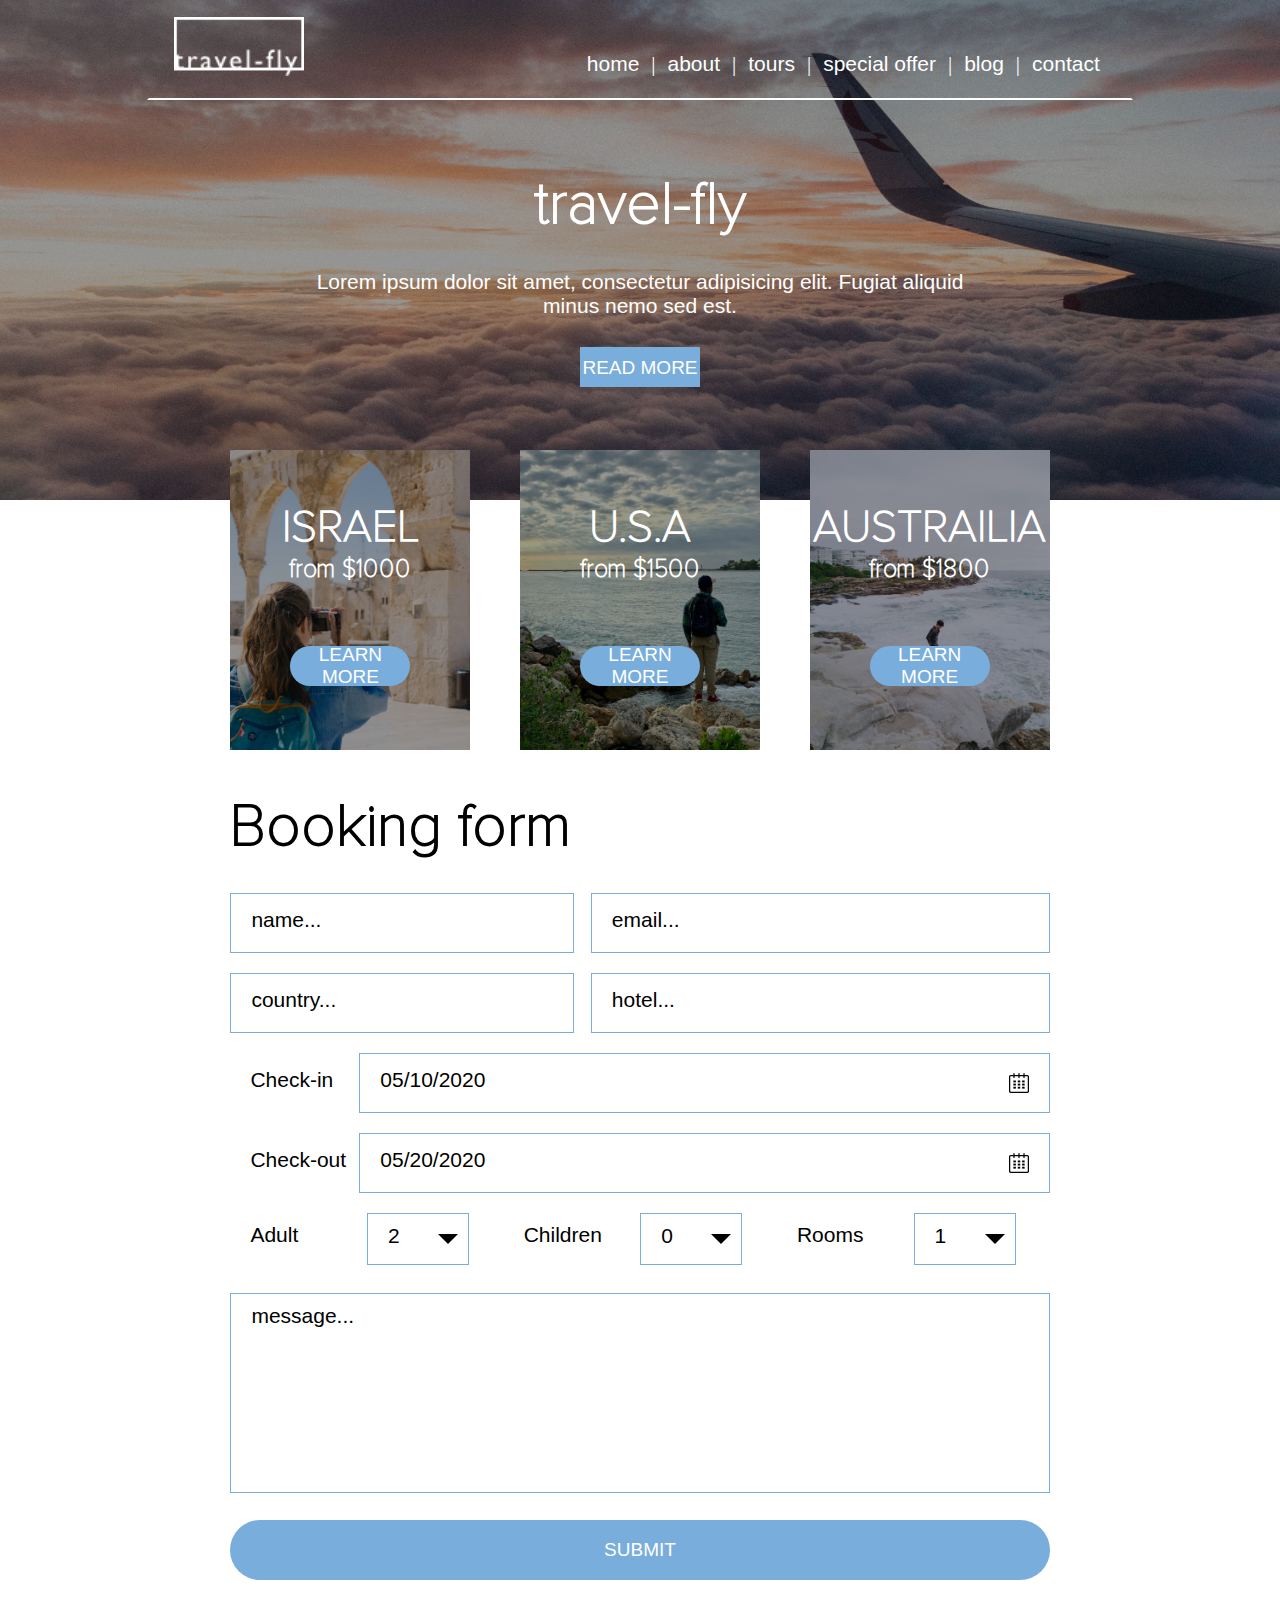
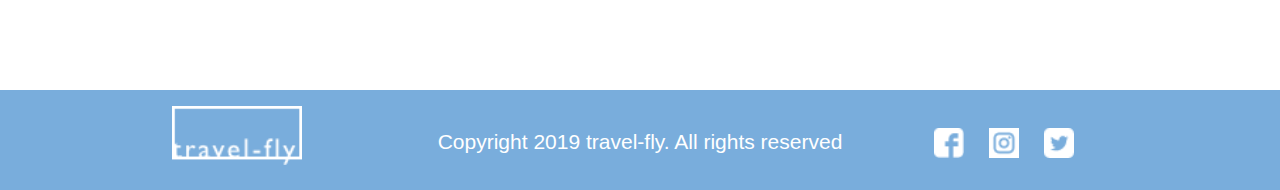
<file: index.html>
<!DOCTYPE html>
<html lang="en">
<head>
    <meta charset="UTF-8">
    <meta http-equiv="X-UA-Compatible" content="IE=edge">
    <meta name="viewport" content="width=device-width, initial-scale=1.0">
    <title>travel.fly</title>
    <link rel="Stylesheet" href="css/styles.css" />

</head>
<body>
    <section class="homeBG">
        <nav>
            <div class="lineWhite">
            <div class="logo">
                <a href="index.html">
                <img src="assets/images/logo-white.png" style="width: 130px;">
                </a>
            </div>
            <div class="linksWhite">
                <a href="index.html">home</a>
                <p>|</p>
                <a href="about.html">about</a>
                <p>|</p>
                <a href="tours.html">tours</a>
                <p>|</p>
                <a href="specialOffer.html">special offer</a>
                <p>|</p>
                <a href="blog.html">blog</a>
                <p>|</p>
                <a href="contact.html">contact</a>
            </div>
            </div>
        </nav>

        <div class="homeTitle">
            <h1>travel-fly</h1>
            <p>
                Lorem ipsum dolor sit amet, consectetur adipisicing elit. Fugiat aliquid minus nemo sed est.
            </p>
            <div class="buttonSquare">
                <a href="tours.html">READ MORE</a>
            </div>
        </div>
   </section>

   <section class="homeBookingLinks">
        <div class="homeTour img1">
            <h1>ISRAEL</h1>
            <h2>from $1000</h2>
            <div class="circleButton">
                <a href="toursIsrael.html">LEARN MORE</a>
            </div>
        </div>
        <div class="homeTour img2">
            <h1>U.S.A</h1>
            <h2>from $1500</h2>
            <div class="circleButton">
                <a href="toursUSA.html">LEARN MORE</a>
            </div>
        </div>
        <div class="homeTour img3">
            <h1>AUSTRAILIA</h1>
            <h2>from $1800</h2>
            <div class="circleButton">
                <a href="toursAustrailia.html">LEARN MORE</a>
            </div>
        </div>
    </section>

   <section class="homeContent">
    <div class="innerBinding">
        <div class="bookingForm">
            <h1>Booking form</h1>
            <div class="bookingFormInfo">
                <div class="bookingFormInfoRow">
                    <div class="textBoxSmall">
                        <p>name...</p>
                    </div>
                    <div class="textBoxLarge">
                        <p>email...</p>
                    </div>
                </div>
                <div class="bookingFormInfoRow">
                    <div class="textBoxSmall">
                        <p>country...</p>
                    </div>
                    <div class="textBoxLarge">
                        <p>hotel...</p>
                    </div>
                </div>
            </div>
            <div class="bookingFormCheck">
                <div class="bookingFormCheckRow">
                    <div class="textBoxOuter">
                        <p>Check-in</p>
                    </div>
                    <div class="textBoxCheck">
                        <p>05/10/2020</p>
                        <div class="calender"></div>
                    </div>
                </div>
                <div class="bookingFormCheckRow">
                    <div class="textBoxOuter">
                        <p>Check-out</p>
                    </div>
                    <div class="textBoxCheck">
                        <p>05/20/2020</p>
                        <div class="calender"></div>
                    </div>
                </div>
            </div>
            <div class="bookingFormQuanity">
                    <div class="bookingFormQuanityCol">
                        <div class="textBoxOuterTwo">
                            <p>Adult</p>
                        </div>
                    </div>
                    <div class="bookingFormQuanityCol">
                        <div class="textBoxQuanity">
                            <p>2</p>
                            <div class="dropDown"></div>
                        </div>
                    </div>
                    <div class="bookingFormQuanityCol">
                        <div class="textBoxOuterTwo">
                        <p>Children</p>
                        </div>
                    </div>
                    <div class="bookingFormQuanityCol">
                        <div class="textBoxQuanity">
                            <p>0</p>
                            <div class="dropDown"></div>
                        </div>
                    </div>
                    <div class="bookingFormQuanityCol">
                        <div class="textBoxOuterTwo">
                            <p>Rooms</p>
                        </div>
                    </div>
                    <div class="bookingFormQuanityCol">
                        <div class="textBoxQuanity">
                            <p>1</p>
                            <div class="dropDown"></div>
                        </div>
                    </div>
            </div>
            <div class="bookingFormMessage">
                <p>message...</p>
            </div>
        </div>
        
        <div class="buttonLargeCircle">
            <a href="#">SUBMIT</a>
        </div>
    </div>
</section>

<section class="footer">
    <div class="bottom">
        <div class="sideBottom">
            <div class="logo">
                <a href="index.html">
                <img src="assets/images/logo-white.png" style="width: 130px;">
                </a>
            </div>
        </div>
        <div class="bottomText">
            <p>Copyright 2019 travel-fly.  All rights reserved</p>
        </div>
        <div class="sideBottom">
            <div class="socialMedia">
                <div class="facebook"></div>
                <div class="instagram"></div>
                <div class="twitter"></div>    
            </div>
        </div>
</div>
</section>
</body>
</html>
</file>
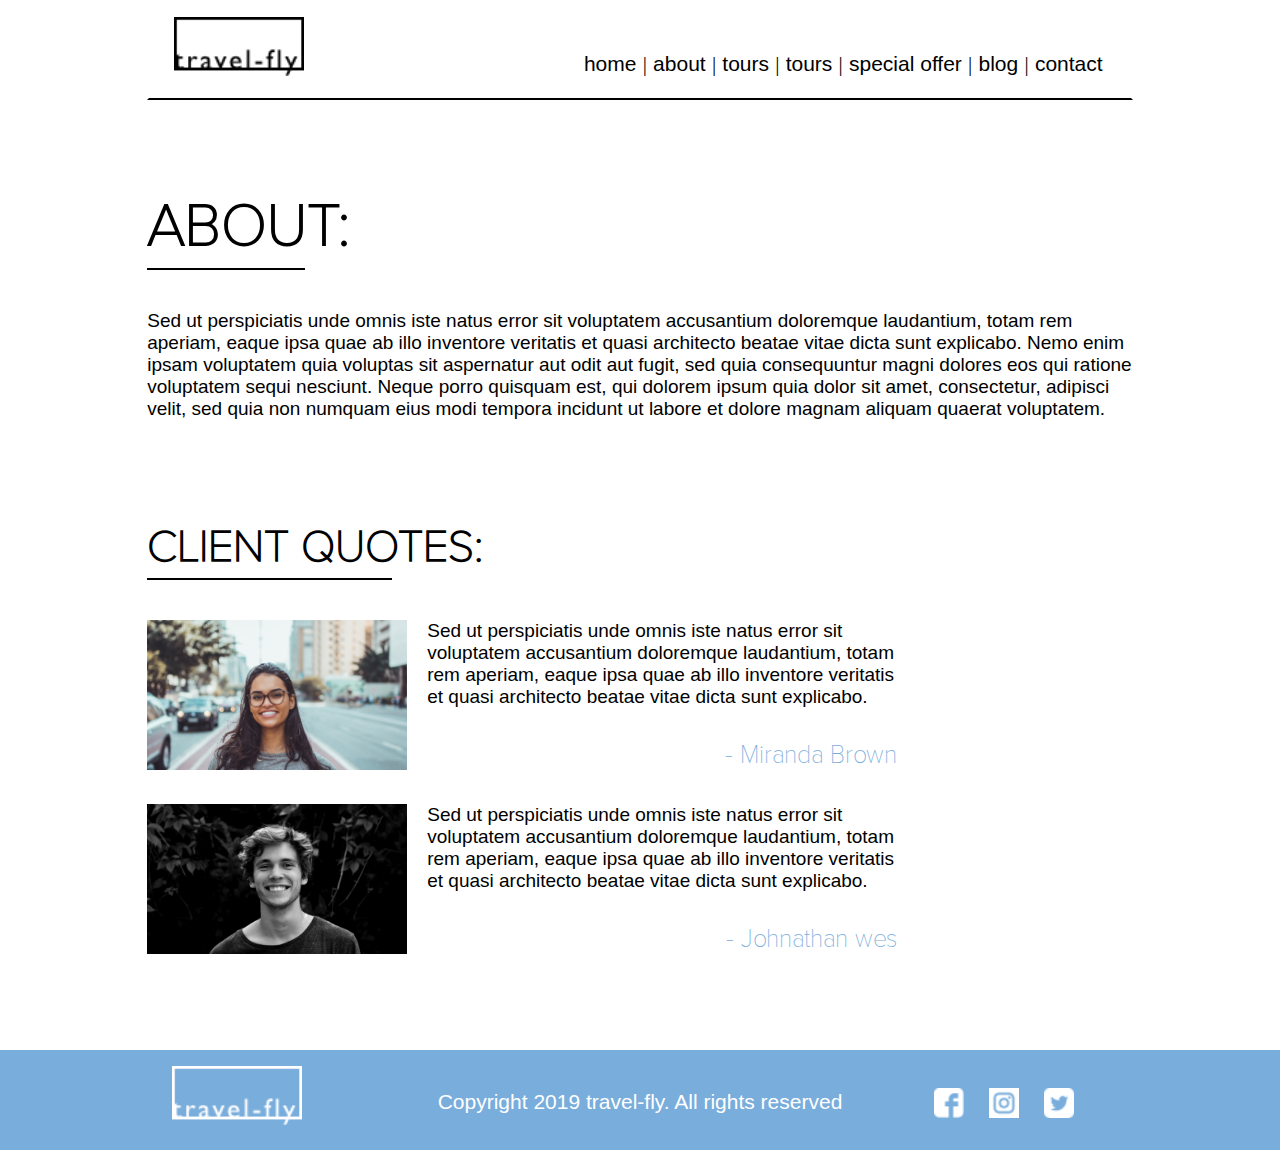
<file: about.html>
<!DOCTYPE html>
<html lang="en">
<head>
    <meta charset="UTF-8">
    <meta http-equiv="X-UA-Compatible" content="IE=edge">
    <meta name="viewport" content="width=device-width, initial-scale=1.0">
    <title>travel.fly</title>
    <link rel="Stylesheet" href="css/styles.css" />

</head>
<body>
    <nav>
        <div class="lineBlack">
            <div class="logo">
                <a href="index.html">
                <img src="assets/images/logo-black.png" style="width: 130px;">
                </a>
            </div>
            <div class="linksBlack">
                <a href="index.html">home</a>
                <p>|</p>
                <a href="about.html">about</a>
                <p>|</p>
                <a href="tours.html">tours</a>
                <p>|</p>
                <a href="tours.html">tours</a>
                <p>|</p>
                <a href="specialOffer.html">special offer</a>
                <p>|</p>
                <a href="blog.html">blog</a>
                <p>|</p>
                <a href="contact.html">contact</a>
            </div>
        </div>
    </nav>

<section class="aboutContent">
    <div class="outerBinding">
        <div class="about">
            <div class="aboutTitle">
                <h1>ABOUT:</h1>
                <div class= "titleLine"></div>
            </div>
            <div class="aboutWords">
                <p>
                    Sed ut perspiciatis unde omnis iste natus error sit voluptatem accusantium doloremque laudantium, totam rem aperiam, eaque ipsa quae ab illo inventore veritatis et quasi architecto beatae vitae dicta sunt explicabo. Nemo enim ipsam voluptatem quia voluptas sit aspernatur aut odit aut fugit, sed quia consequuntur magni dolores eos qui ratione voluptatem sequi nesciunt. Neque porro quisquam est, qui dolorem ipsum quia dolor sit amet, consectetur, adipisci velit, sed quia non numquam eius modi tempora incidunt ut labore et dolore magnam aliquam quaerat voluptatem. 
                </p>
            </div>
        </div>

        <div class="clientQuotes">
            <div class="clientQuotesTitle">
                <h2>CLIENT QUOTES:</h2>
                <div class= "titleLine"></div>
            </div>
            <div class="clientQuotesContent">
                <div class="clientQuotesBox">
                    <div class="clientImage one"></div>
                    <div class="client">
                        <div class="clientWords">
                            <p>
                                Sed ut perspiciatis unde omnis iste natus error sit voluptatem accusantium doloremque laudantium, totam rem aperiam, eaque ipsa quae ab illo inventore veritatis et quasi architecto beatae vitae dicta sunt explicabo. 
                            </p>
                        </div>
                        <div class="clientName">
                            <p>- Miranda Brown</p>
                        </div>
                    </div>
                </div>
                <div class="clientQuotesBox">
                    <div class="clientImage two"></div>
                    <div class="client">
                        <div class="clientWords">
                            <p>
                                Sed ut perspiciatis unde omnis iste natus error sit voluptatem accusantium doloremque laudantium, totam rem aperiam, eaque ipsa quae ab illo inventore veritatis et quasi architecto beatae vitae dicta sunt explicabo. 
                            </p>
                        </div>
                        <div class="clientName">
                            <p>- Johnathan wes</p>
                        </div>
                    </div>
                </div>
            </div>
        </div>
    </div>
</section>

<section class="footer">
    <div class="bottom">
        <div class="sideBottom">
            <div class="logo">
                <a href="index.html">
                <img src="assets/images/logo-white.png" style="width: 130px;">
                </a>
            </div>
        </div>
        <div class="bottomText">
            <p>Copyright 2019 travel-fly.  All rights reserved</p>
        </div>
        <div class="sideBottom">
            <div class="socialMedia">
                <div class="facebook"></div>
                <div class="instagram"></div>
                <div class="twitter"></div>    
            </div>
        </div>
    </div>
</section>
</body>
</html>
</file>
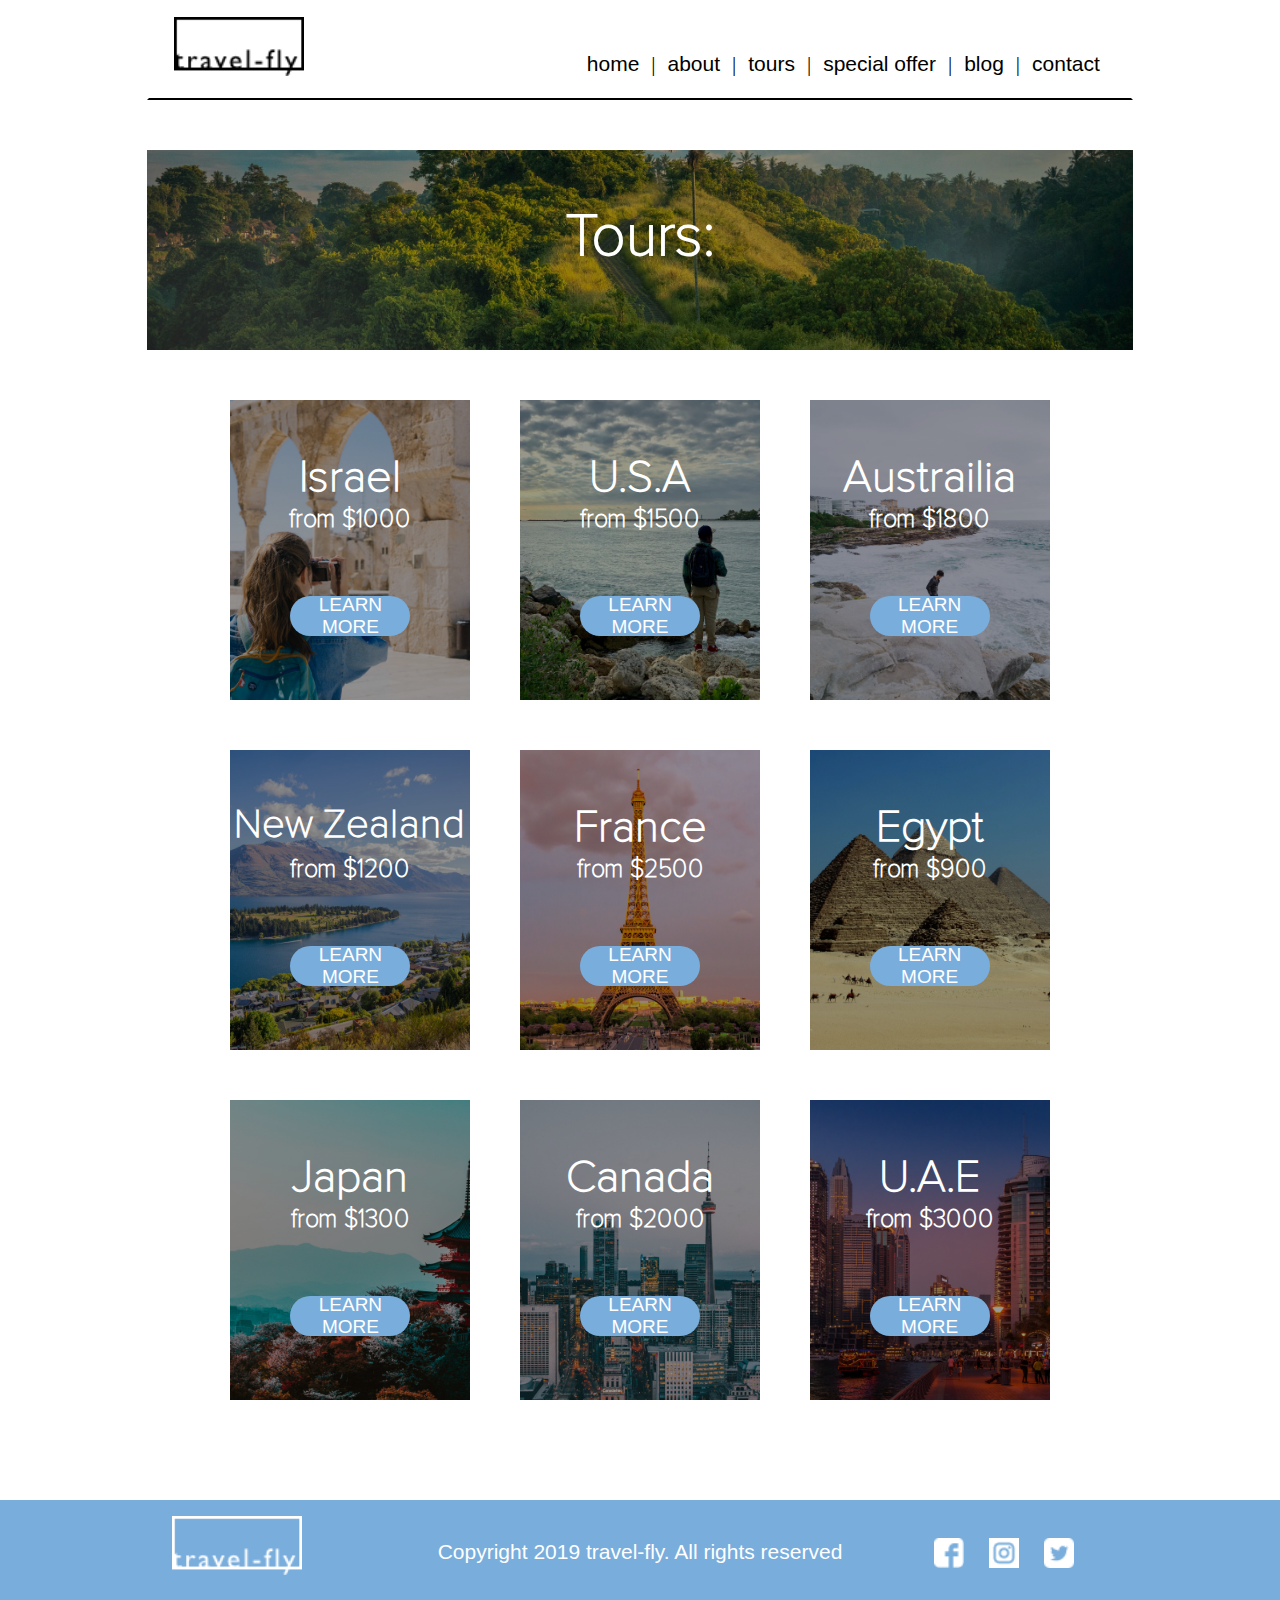
<file: tours.html>
<!DOCTYPE html>
<html lang="en">
<head>
    <meta charset="UTF-8">
    <meta http-equiv="X-UA-Compatible" content="IE=edge">
    <meta name="viewport" content="width=device-width, initial-scale=1.0">
    <title>travel.fly</title>
    <link rel="Stylesheet" href="css/styles.css" />

</head>
<body>
    <nav>
        <div class="lineBlack">
            <div class="logo">
                <a href="index.html">
                <img src="assets/images/logo-black.png" style="width: 130px;">
                </a>
            </div>
            <div class="linksBlack">
                <a href="index.html">home</a>
                <p>|</p>
                <a href="about.html">about</a>
                <p>|</p>
                <a href="tours.html">tours</a>
                <p>|</p>
                <a href="specialOffer.html">special offer</a>
                <p>|</p>
                <a href="blog.html">blog</a>
                <p>|</p>
                <a href="contact.html">contact</a>
            </div>
        </div>
    </nav>

<section class="tourBG">
    <div class="outerBinding">
        <div class="tourImage">
            <h1>Tours:</h1>
        </div>
    </div>
</section>

<section class="toursContent">
    <div class="innerBinding">
        <div class="tourGallery">
            <div class="tourRow">
                <div class="tour img1">
                    <h1>Israel</h1>
                    <h2>from $1000</h2>
                    <div class="circleButton">
                        <a href="toursIsrael.html">LEARN MORE</a>
                    </div>
                </div>
                <div class="tour img2">
                    <h1>U.S.A</h1>
                    <h2>from $1500</h2>
                    <div class="circleButton">
                        <a href="toursUSA.html">LEARN MORE</a>
                    </div>
                </div>
                <div class="tour img3">
                    <h1>Austrailia</h1>
                    <h2>from $1800</h2>
                    <div class="circleButton">
                        <a href="toursAustrailia.html">LEARN MORE</a>
                    </div>
                </div>
            </div>
            <div class="tourRow">
                <div class="tour img4">
                    <h3>New Zealand</h3>
                    <h2>from $1200</h2>
                    <div class="circleButton">
                        <a href="toursNewZealand.html">LEARN MORE</a>
                    </div>
                </div>
                <div class="tour img5">
                    <h1>France</h1>
                    <h2>from $2500</h2>
                    <div class="circleButton">
                        <a href="toursFrance.html">LEARN MORE</a>
                    </div>
                </div>
                <div class="tour img6">
                    <h1>Egypt</h1>
                    <h2>from $900</h2>
                    <div class="circleButton">
                        <a href="toursEgypt.html">LEARN MORE</a>
                    </div>
                </div>
            </div>
            <div class="tourRow">
                <div class="tour img7">
                    <h1>Japan</h1>
                    <h2>from $1300</h2>
                    <div class="circleButton">
                        <a href="toursJapan.html">LEARN MORE</a>
                    </div>
                </div>
                <div class="tour img8">
                    <h1>Canada</h1>
                    <h2>from $2000</h2>
                    <div class="circleButton">
                        <a href="toursCanada.html">LEARN MORE</a>
                    </div>
                </div>
                <div class="tour img9">
                    <h1>U.A.E</h1>
                    <h2>from $3000</h2>
                    <div class="circleButton">
                        <a href="toursUAE.html">LEARN MORE</a>
                    </div>
                </div>
            </div>
        </div>
    </div>
</section>


<section class="footer">
    <div class="bottom">
        <div class="sideBottom">
            <div class="logo">
                <a href="index.html">
                <img src="assets/images/logo-white.png" style="width: 130px;">
                </a>
            </div>
        </div>
        <div class="bottomText">
            <p>Copyright 2019 travel-fly.  All rights reserved</p>
        </div>
        <div class="sideBottom">
            <div class="socialMedia">
                <div class="facebook"></div>
                <div class="instagram"></div>
                <div class="twitter"></div>    
            </div>
        </div>
    </div>
</section>
</body>
</html>
</file>
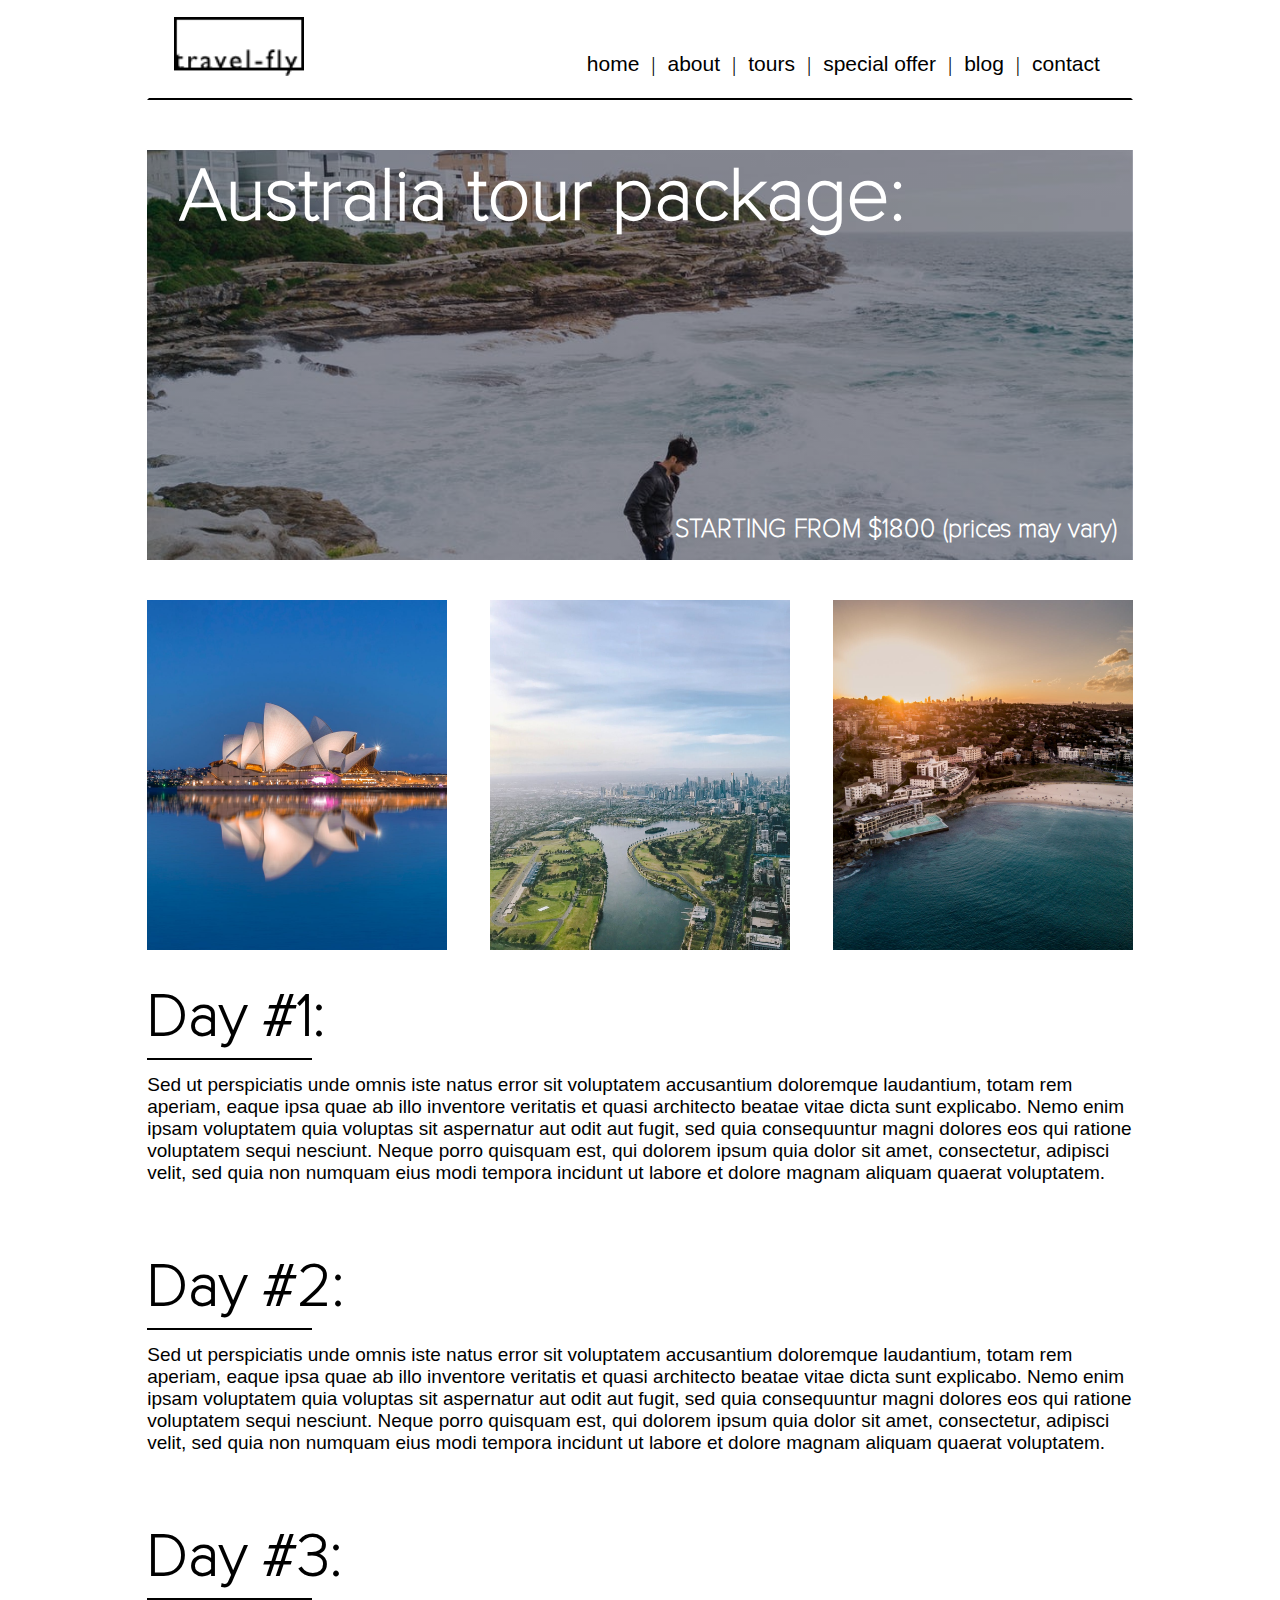
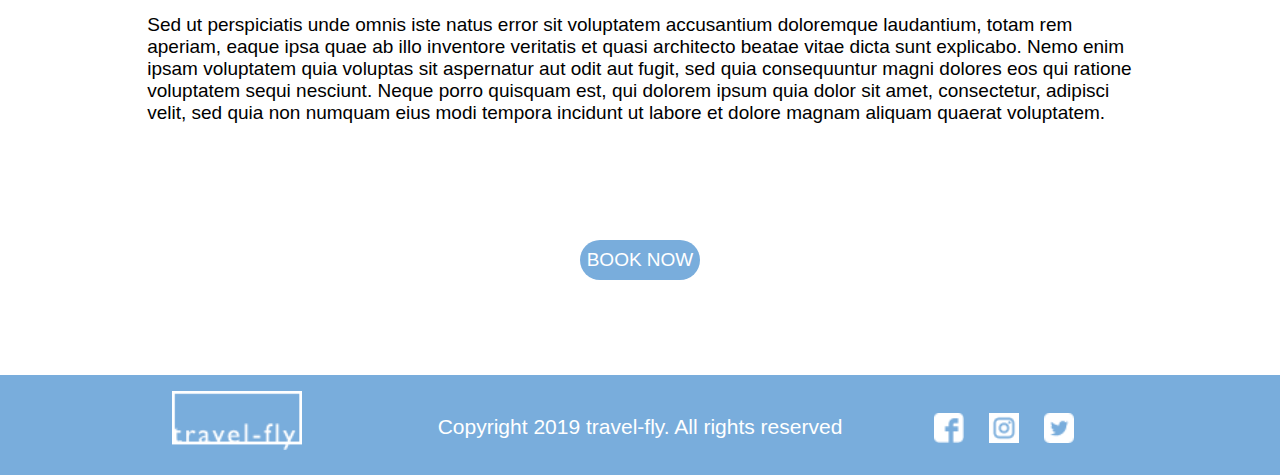
<file: toursAustrailia.html>
<!DOCTYPE html>
<html lang="en">
<head>
    <meta charset="UTF-8">
    <meta http-equiv="X-UA-Compatible" content="IE=edge">
    <meta name="viewport" content="width=device-width, initial-scale=1.0">
    <title>travel.fly</title>
    <link rel="Stylesheet" href="css/styles.css" />

</head>
<body>
    <nav>
        <div class="lineBlack">
            <div class="logo">
                <a href="index.html">
                <img src="assets/images/logo-black.png" style="width: 130px;">
                </a>
            </div>
            <div class="linksBlack">
                <a href="index.html">home</a>
                <p>|</p>
                <a href="about.html">about</a>
                <p>|</p>
                <a href="tours.html">tours</a>
                <p>|</p>
                <a href="specialOffer.html">special offer</a>
                <p>|</p>
                <a href="blog.html">blog</a>
                <p>|</p>
                <a href="contact.html">contact</a>
            </div>
        </div>
    </nav>

<section class="tourPackageBG">
    <div class="outerBinding">
        <div class="tourPackageImages">
            <div class="tourPackageBigImage AUmain">
                <h1>Australia tour package:</h1>
                <h2>STARTING FROM $1800 (prices may vary)</h2>
            </div>
            <div class="tourPackageImageSet">
                <div class="tourPackageSmallImage AU1"></div>
                <div class="tourPackageSmallImage AU2"></div>
                <div class="tourPackageSmallImage AU3"></div>
            </div>
        </div>
    </div>
</section>

<section class="tourPackageContent">
    <div class="outerBinding">
        <div class="tourPackageCalender">
            <div class="tourPackageThreeDays">
                <div class="tourPackageDay">
                    <div class="tourPackageDayTitle">
                        <h1>Day #1: </h1>
                        <div class= "titleLine"></div>
                    </div>
                    <div class="tourPackageDayWords">
                        <p>
                            Sed ut perspiciatis unde omnis iste natus error sit voluptatem accusantium doloremque laudantium, totam rem aperiam, eaque ipsa quae ab illo inventore veritatis et quasi architecto beatae vitae dicta sunt explicabo. Nemo enim ipsam voluptatem quia voluptas sit aspernatur aut odit aut fugit, sed quia consequuntur magni dolores eos qui ratione voluptatem sequi nesciunt. Neque porro quisquam est, qui dolorem ipsum quia dolor sit amet, consectetur, adipisci velit, sed quia non numquam eius modi tempora incidunt ut labore et dolore magnam aliquam quaerat voluptatem.
                        </p>
                    </div>
                </div>
                <div class="tourPackageDay">
                    <div class="tourPackageDayTitle">
                        <h1>Day #2: </h1>
                        <div class= "titleLine"></div>
                    </div>
                    <div class="tourPackageDayWords">
                        <p>
                            Sed ut perspiciatis unde omnis iste natus error sit voluptatem accusantium doloremque laudantium, totam rem aperiam, eaque ipsa quae ab illo inventore veritatis et quasi architecto beatae vitae dicta sunt explicabo. Nemo enim ipsam voluptatem quia voluptas sit aspernatur aut odit aut fugit, sed quia consequuntur magni dolores eos qui ratione voluptatem sequi nesciunt. Neque porro quisquam est, qui dolorem ipsum quia dolor sit amet, consectetur, adipisci velit, sed quia non numquam eius modi tempora incidunt ut labore et dolore magnam aliquam quaerat voluptatem. 
                        </p>
                    </div>
                </div>
                <div class="tourPackageDay">
                    <div class="tourPackageDayTitle">
                        <h1>Day #3: </h1>
                        <div class= "titleLine"></div>
                    </div>
                    <div class="tourPackageDayWords">
                        <p>
                            Sed ut perspiciatis unde omnis iste natus error sit voluptatem accusantium doloremque laudantium, totam rem aperiam, eaque ipsa quae ab illo inventore veritatis et quasi architecto beatae vitae dicta sunt explicabo. Nemo enim ipsam voluptatem quia voluptas sit aspernatur aut odit aut fugit, sed quia consequuntur magni dolores eos qui ratione voluptatem sequi nesciunt. Neque porro quisquam est, qui dolorem ipsum quia dolor sit amet, consectetur, adipisci velit, sed quia non numquam eius modi tempora incidunt ut labore et dolore magnam aliquam quaerat voluptatem.
                        </p>
                    </div>
                </div>
            </div>
            <div class="circleButton">
                <a href="#">BOOK NOW</a>
            </div>    
        </div>
    </div>
</section>

<section class="footer">
    <div class="bottom">
        <div class="sideBottom">
            <div class="logo">
                <a href="index.html">
                <img src="assets/images/logo-white.png" style="width: 130px;">
                </a>
            </div>
        </div>
        <div class="bottomText">
            <p>Copyright 2019 travel-fly.  All rights reserved</p>
        </div>
        <div class="sideBottom">
            <div class="socialMedia">
                <div class="facebook"></div>
                <div class="instagram"></div>
                <div class="twitter"></div>    
            </div>
        </div>
    </div>
</section>
</body>
</html>
</file>
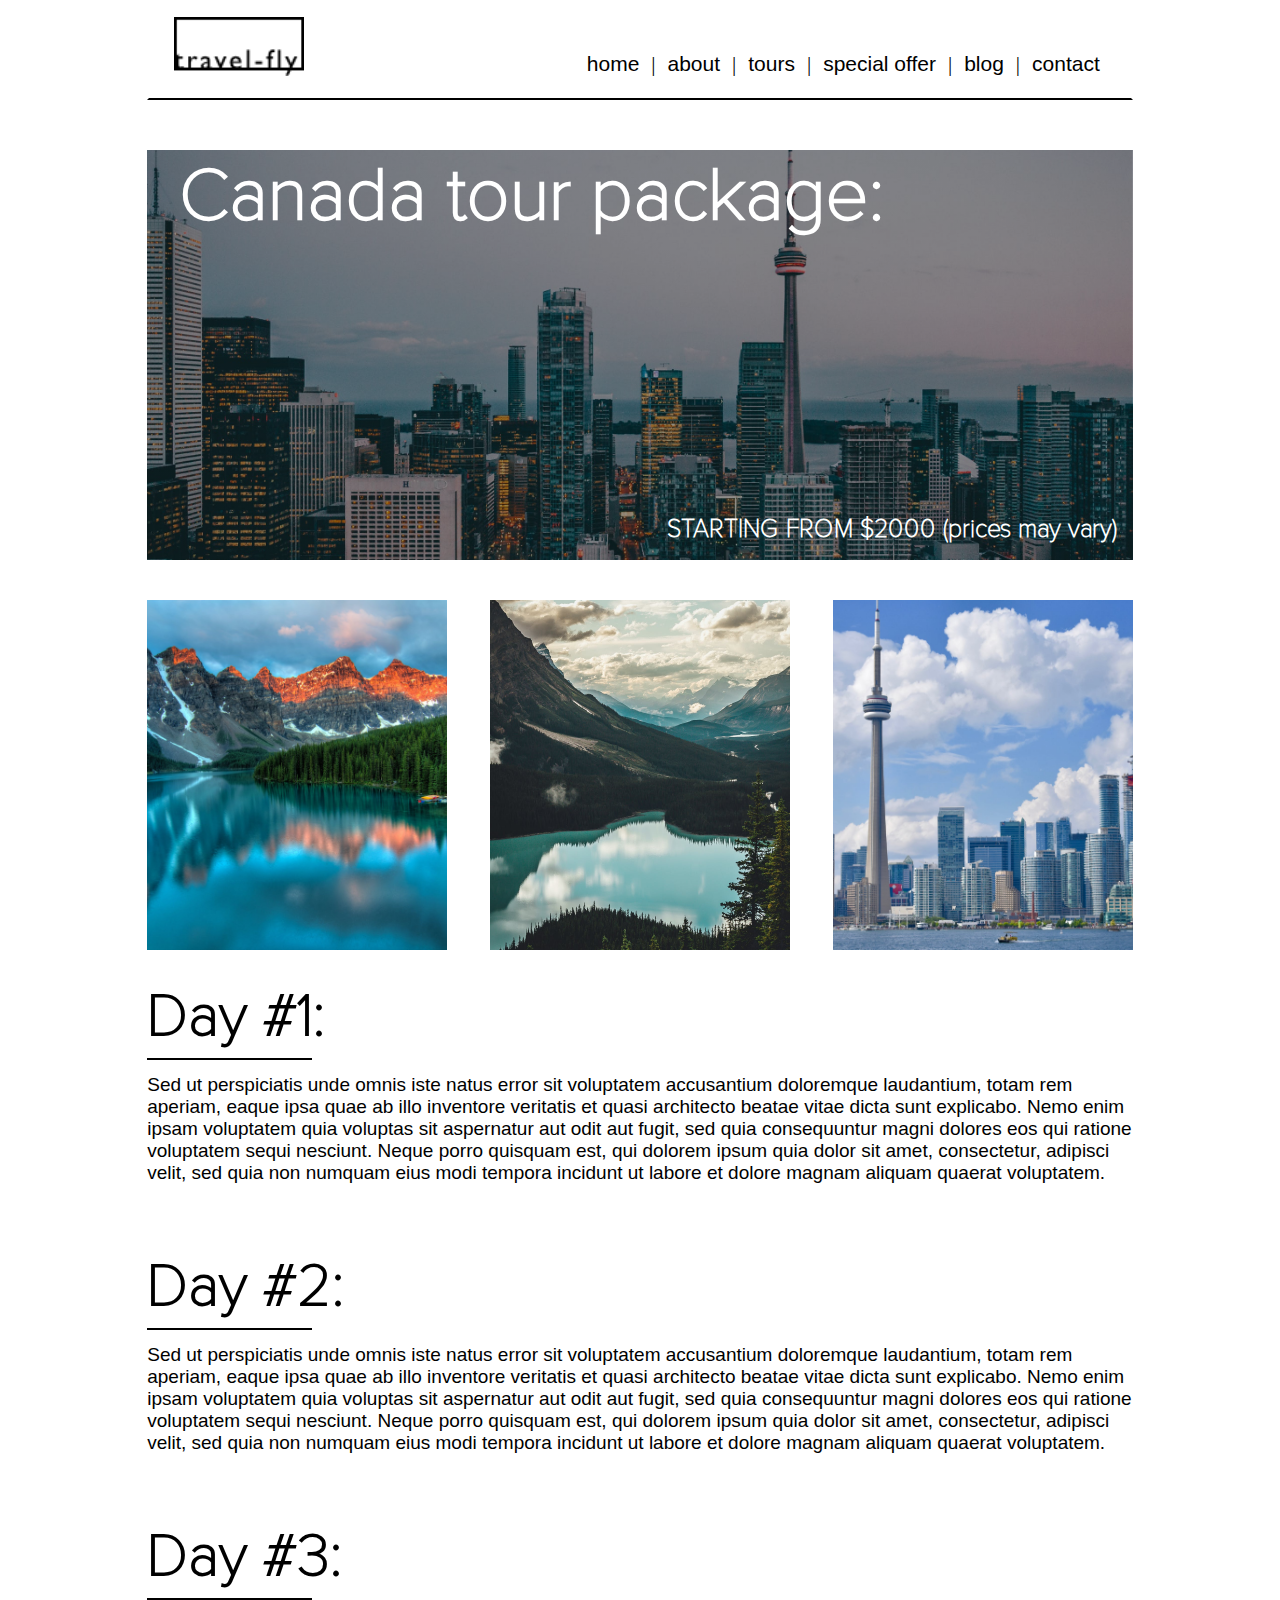
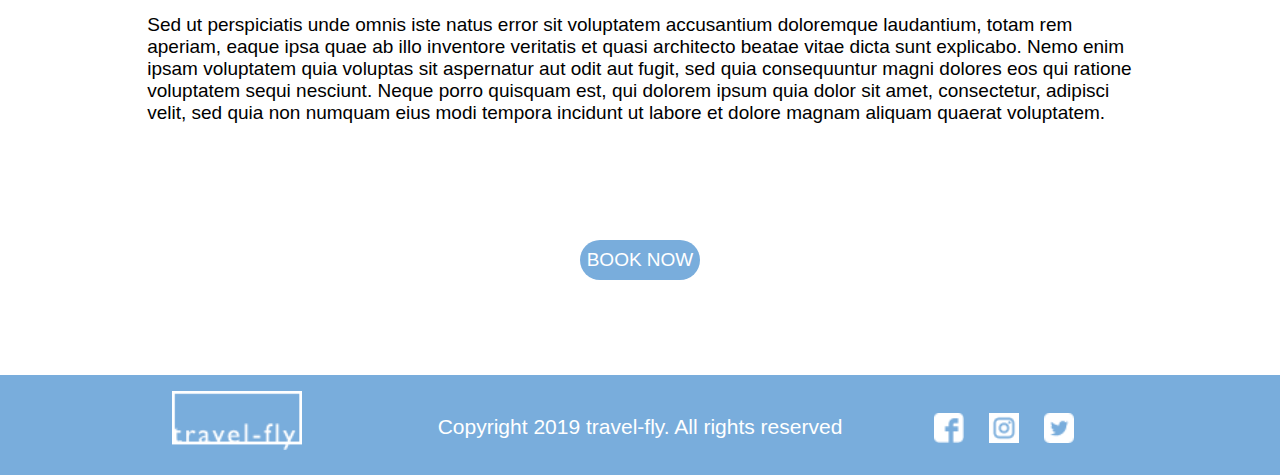
<file: toursCanada.html>
<!DOCTYPE html>
<html lang="en">
<head>
    <meta charset="UTF-8">
    <meta http-equiv="X-UA-Compatible" content="IE=edge">
    <meta name="viewport" content="width=device-width, initial-scale=1.0">
    <title>travel.fly</title>
    <link rel="Stylesheet" href="css/styles.css" />

</head>
<body>
    <nav>
        <div class="lineBlack">
            <div class="logo">
                <a href="index.html">
                <img src="assets/images/logo-black.png" style="width: 130px;">
                </a>
            </div>
            <div class="linksBlack">
                <a href="index.html">home</a>
                <p>|</p>
                <a href="about.html">about</a>
                <p>|</p>
                <a href="tours.html">tours</a>
                <p>|</p>
                <a href="specialOffer.html">special offer</a>
                <p>|</p>
                <a href="blog.html">blog</a>
                <p>|</p>
                <a href="contact.html">contact</a>
            </div>
        </div>
    </nav>

<section class="tourPackageBG">
    <div class="outerBinding">
        <div class="tourPackageImages">
            <div class="tourPackageBigImage CAmain">
                <h1>Canada tour package:</h1>
                <h2>STARTING FROM $2000 (prices may vary)</h2>
            </div>
            <div class="tourPackageImageSet">
                <div class="tourPackageSmallImage CA1"></div>
                <div class="tourPackageSmallImage CA2"></div>
                <div class="tourPackageSmallImage CA3"></div>
            </div>
        </div>
    </div>
</section>

<section class="tourPackageContent">
    <div class="outerBinding">
        <div class="tourPackageCalender">
            <div class="tourPackageThreeDays">
                <div class="tourPackageDay">
                    <div class="tourPackageDayTitle">
                        <h1>Day #1: </h1>
                        <div class= "titleLine"></div>
                    </div>
                    <div class="tourPackageDayWords">
                        <p>
                            Sed ut perspiciatis unde omnis iste natus error sit voluptatem accusantium doloremque laudantium, totam rem aperiam, eaque ipsa quae ab illo inventore veritatis et quasi architecto beatae vitae dicta sunt explicabo. Nemo enim ipsam voluptatem quia voluptas sit aspernatur aut odit aut fugit, sed quia consequuntur magni dolores eos qui ratione voluptatem sequi nesciunt. Neque porro quisquam est, qui dolorem ipsum quia dolor sit amet, consectetur, adipisci velit, sed quia non numquam eius modi tempora incidunt ut labore et dolore magnam aliquam quaerat voluptatem.
                        </p>
                    </div>
                </div>
                <div class="tourPackageDay">
                    <div class="tourPackageDayTitle">
                        <h1>Day #2: </h1>
                        <div class= "titleLine"></div>
                    </div>
                    <div class="tourPackageDayWords">
                        <p>
                            Sed ut perspiciatis unde omnis iste natus error sit voluptatem accusantium doloremque laudantium, totam rem aperiam, eaque ipsa quae ab illo inventore veritatis et quasi architecto beatae vitae dicta sunt explicabo. Nemo enim ipsam voluptatem quia voluptas sit aspernatur aut odit aut fugit, sed quia consequuntur magni dolores eos qui ratione voluptatem sequi nesciunt. Neque porro quisquam est, qui dolorem ipsum quia dolor sit amet, consectetur, adipisci velit, sed quia non numquam eius modi tempora incidunt ut labore et dolore magnam aliquam quaerat voluptatem. 
                        </p>
                    </div>
                </div>
                <div class="tourPackageDay">
                    <div class="tourPackageDayTitle">
                        <h1>Day #3: </h1>
                        <div class= "titleLine"></div>
                    </div>
                    <div class="tourPackageDayWords">
                        <p>
                            Sed ut perspiciatis unde omnis iste natus error sit voluptatem accusantium doloremque laudantium, totam rem aperiam, eaque ipsa quae ab illo inventore veritatis et quasi architecto beatae vitae dicta sunt explicabo. Nemo enim ipsam voluptatem quia voluptas sit aspernatur aut odit aut fugit, sed quia consequuntur magni dolores eos qui ratione voluptatem sequi nesciunt. Neque porro quisquam est, qui dolorem ipsum quia dolor sit amet, consectetur, adipisci velit, sed quia non numquam eius modi tempora incidunt ut labore et dolore magnam aliquam quaerat voluptatem.
                        </p>
                    </div>
                </div>
            </div>
            <div class="circleButton">
                <a href="#">BOOK NOW</a>
            </div>    
        </div>
    </div>
</section>

<section class="footer">
    <div class="bottom">
        <div class="sideBottom">
            <div class="logo">
                <a href="index.html">
                <img src="assets/images/logo-white.png" style="width: 130px;">
                </a>
            </div>
        </div>
        <div class="bottomText">
            <p>Copyright 2019 travel-fly.  All rights reserved</p>
        </div>
        <div class="sideBottom">
            <div class="socialMedia">
                <div class="facebook"></div>
                <div class="instagram"></div>
                <div class="twitter"></div>    
            </div>
        </div>
    </div>
</section>
</body>
</html>
</file>
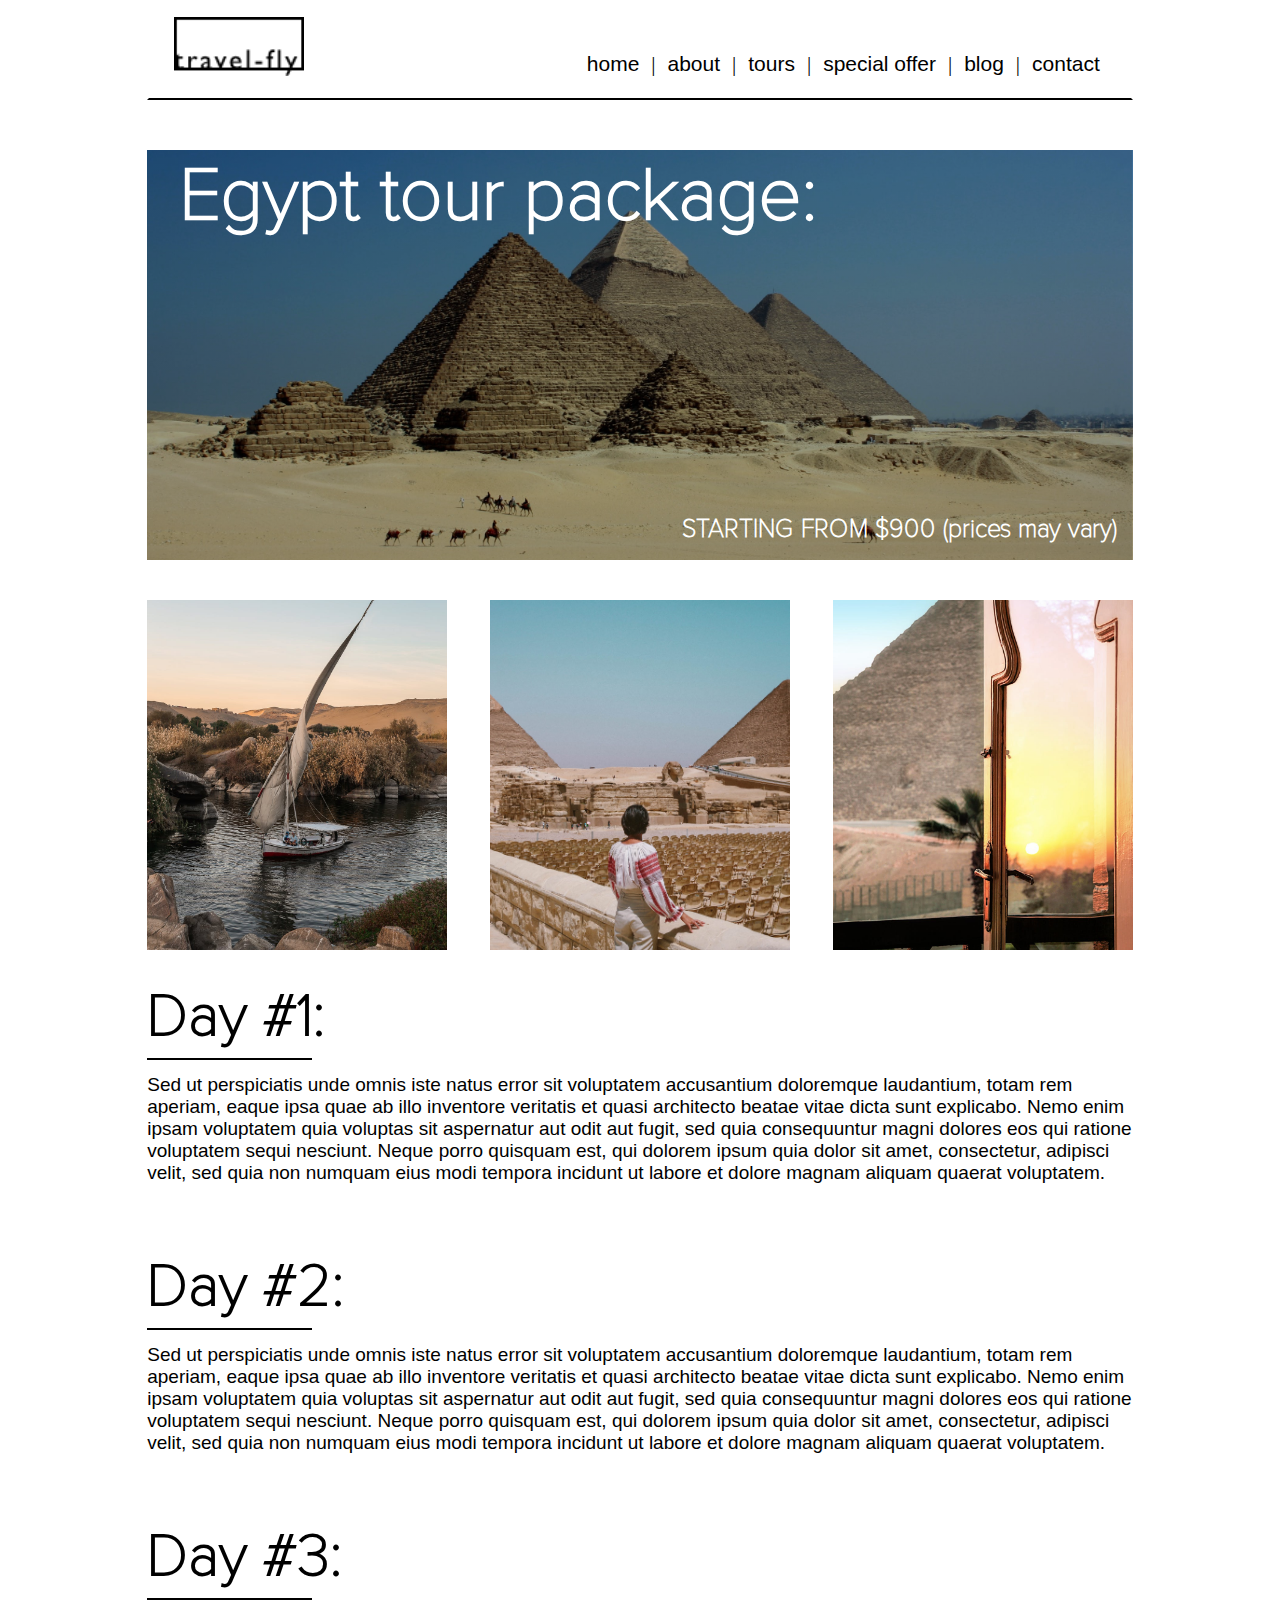
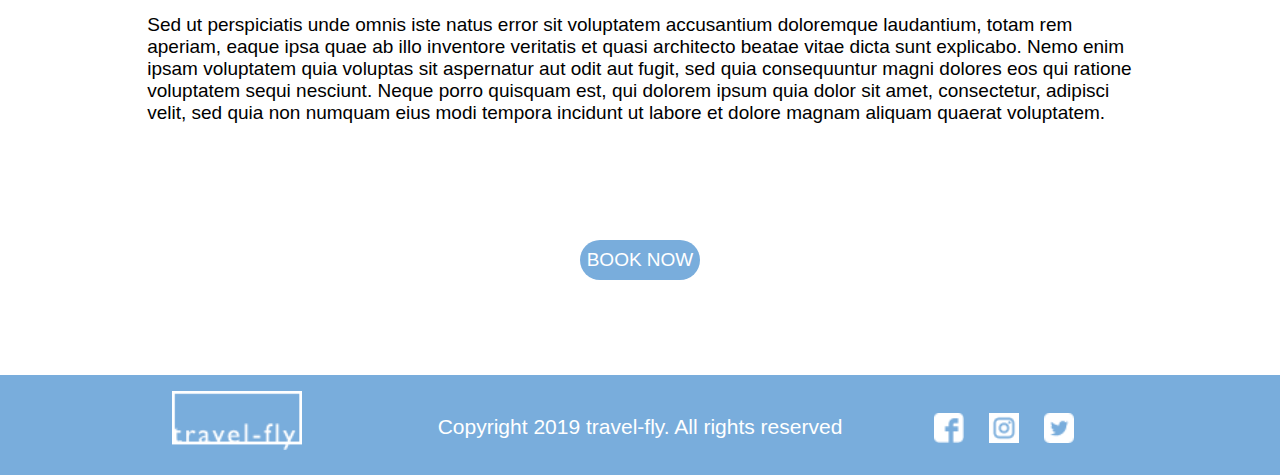
<file: toursEgypt.html>
<!DOCTYPE html>
<html lang="en">
<head>
    <meta charset="UTF-8">
    <meta http-equiv="X-UA-Compatible" content="IE=edge">
    <meta name="viewport" content="width=device-width, initial-scale=1.0">
    <title>travel.fly</title>
    <link rel="Stylesheet" href="css/styles.css" />

</head>
<body>
    <nav>
        <div class="lineBlack">
            <div class="logo">
                <a href="index.html">
                <img src="assets/images/logo-black.png" style="width: 130px;">
                </a>
            </div>
            <div class="linksBlack">
                <a href="index.html">home</a>
                <p>|</p>
                <a href="about.html">about</a>
                <p>|</p>
                <a href="tours.html">tours</a>
                <p>|</p>
                <a href="specialOffer.html">special offer</a>
                <p>|</p>
                <a href="blog.html">blog</a>
                <p>|</p>
                <a href="contact.html">contact</a>
            </div>
        </div>
    </nav>

<section class="tourPackageBG">
    <div class="outerBinding">
        <div class="tourPackageImages">
            <div class="tourPackageBigImage EGmain">
                <h1>Egypt tour package:</h1>
                <h2>STARTING FROM $900 (prices may vary)</h2>
            </div>
            <div class="tourPackageImageSet">
                <div class="tourPackageSmallImage EG1"></div>
                <div class="tourPackageSmallImage EG2"></div>
                <div class="tourPackageSmallImage EG3"></div>
            </div>
        </div>
    </div>
</section>

<section class="tourPackageContent">
    <div class="outerBinding">
        <div class="tourPackageCalender">
            <div class="tourPackageThreeDays">
                <div class="tourPackageDay">
                    <div class="tourPackageDayTitle">
                        <h1>Day #1: </h1>
                        <div class= "titleLine"></div>
                    </div>
                    <div class="tourPackageDayWords">
                        <p>
                            Sed ut perspiciatis unde omnis iste natus error sit voluptatem accusantium doloremque laudantium, totam rem aperiam, eaque ipsa quae ab illo inventore veritatis et quasi architecto beatae vitae dicta sunt explicabo. Nemo enim ipsam voluptatem quia voluptas sit aspernatur aut odit aut fugit, sed quia consequuntur magni dolores eos qui ratione voluptatem sequi nesciunt. Neque porro quisquam est, qui dolorem ipsum quia dolor sit amet, consectetur, adipisci velit, sed quia non numquam eius modi tempora incidunt ut labore et dolore magnam aliquam quaerat voluptatem.
                        </p>
                    </div>
                </div>
                <div class="tourPackageDay">
                    <div class="tourPackageDayTitle">
                        <h1>Day #2: </h1>
                        <div class= "titleLine"></div>
                    </div>
                    <div class="tourPackageDayWords">
                        <p>
                            Sed ut perspiciatis unde omnis iste natus error sit voluptatem accusantium doloremque laudantium, totam rem aperiam, eaque ipsa quae ab illo inventore veritatis et quasi architecto beatae vitae dicta sunt explicabo. Nemo enim ipsam voluptatem quia voluptas sit aspernatur aut odit aut fugit, sed quia consequuntur magni dolores eos qui ratione voluptatem sequi nesciunt. Neque porro quisquam est, qui dolorem ipsum quia dolor sit amet, consectetur, adipisci velit, sed quia non numquam eius modi tempora incidunt ut labore et dolore magnam aliquam quaerat voluptatem. 
                        </p>
                    </div>
                </div>
                <div class="tourPackageDay">
                    <div class="tourPackageDayTitle">
                        <h1>Day #3: </h1>
                        <div class= "titleLine"></div>
                    </div>
                    <div class="tourPackageDayWords">
                        <p>
                            Sed ut perspiciatis unde omnis iste natus error sit voluptatem accusantium doloremque laudantium, totam rem aperiam, eaque ipsa quae ab illo inventore veritatis et quasi architecto beatae vitae dicta sunt explicabo. Nemo enim ipsam voluptatem quia voluptas sit aspernatur aut odit aut fugit, sed quia consequuntur magni dolores eos qui ratione voluptatem sequi nesciunt. Neque porro quisquam est, qui dolorem ipsum quia dolor sit amet, consectetur, adipisci velit, sed quia non numquam eius modi tempora incidunt ut labore et dolore magnam aliquam quaerat voluptatem.
                        </p>
                    </div>
                </div>
            </div>
            <div class="circleButton">
                <a href="#">BOOK NOW</a>
            </div>    
        </div>
    </div>
</section>

<section class="footer">
    <div class="bottom">
        <div class="sideBottom">
            <div class="logo">
                <a href="index.html">
                <img src="assets/images/logo-white.png" style="width: 130px;">
                </a>
            </div>
        </div>
        <div class="bottomText">
            <p>Copyright 2019 travel-fly.  All rights reserved</p>
        </div>
        <div class="sideBottom">
            <div class="socialMedia">
                <div class="facebook"></div>
                <div class="instagram"></div>
                <div class="twitter"></div>    
            </div>
        </div>
    </div>
</section>
</body>
</html>
</file>
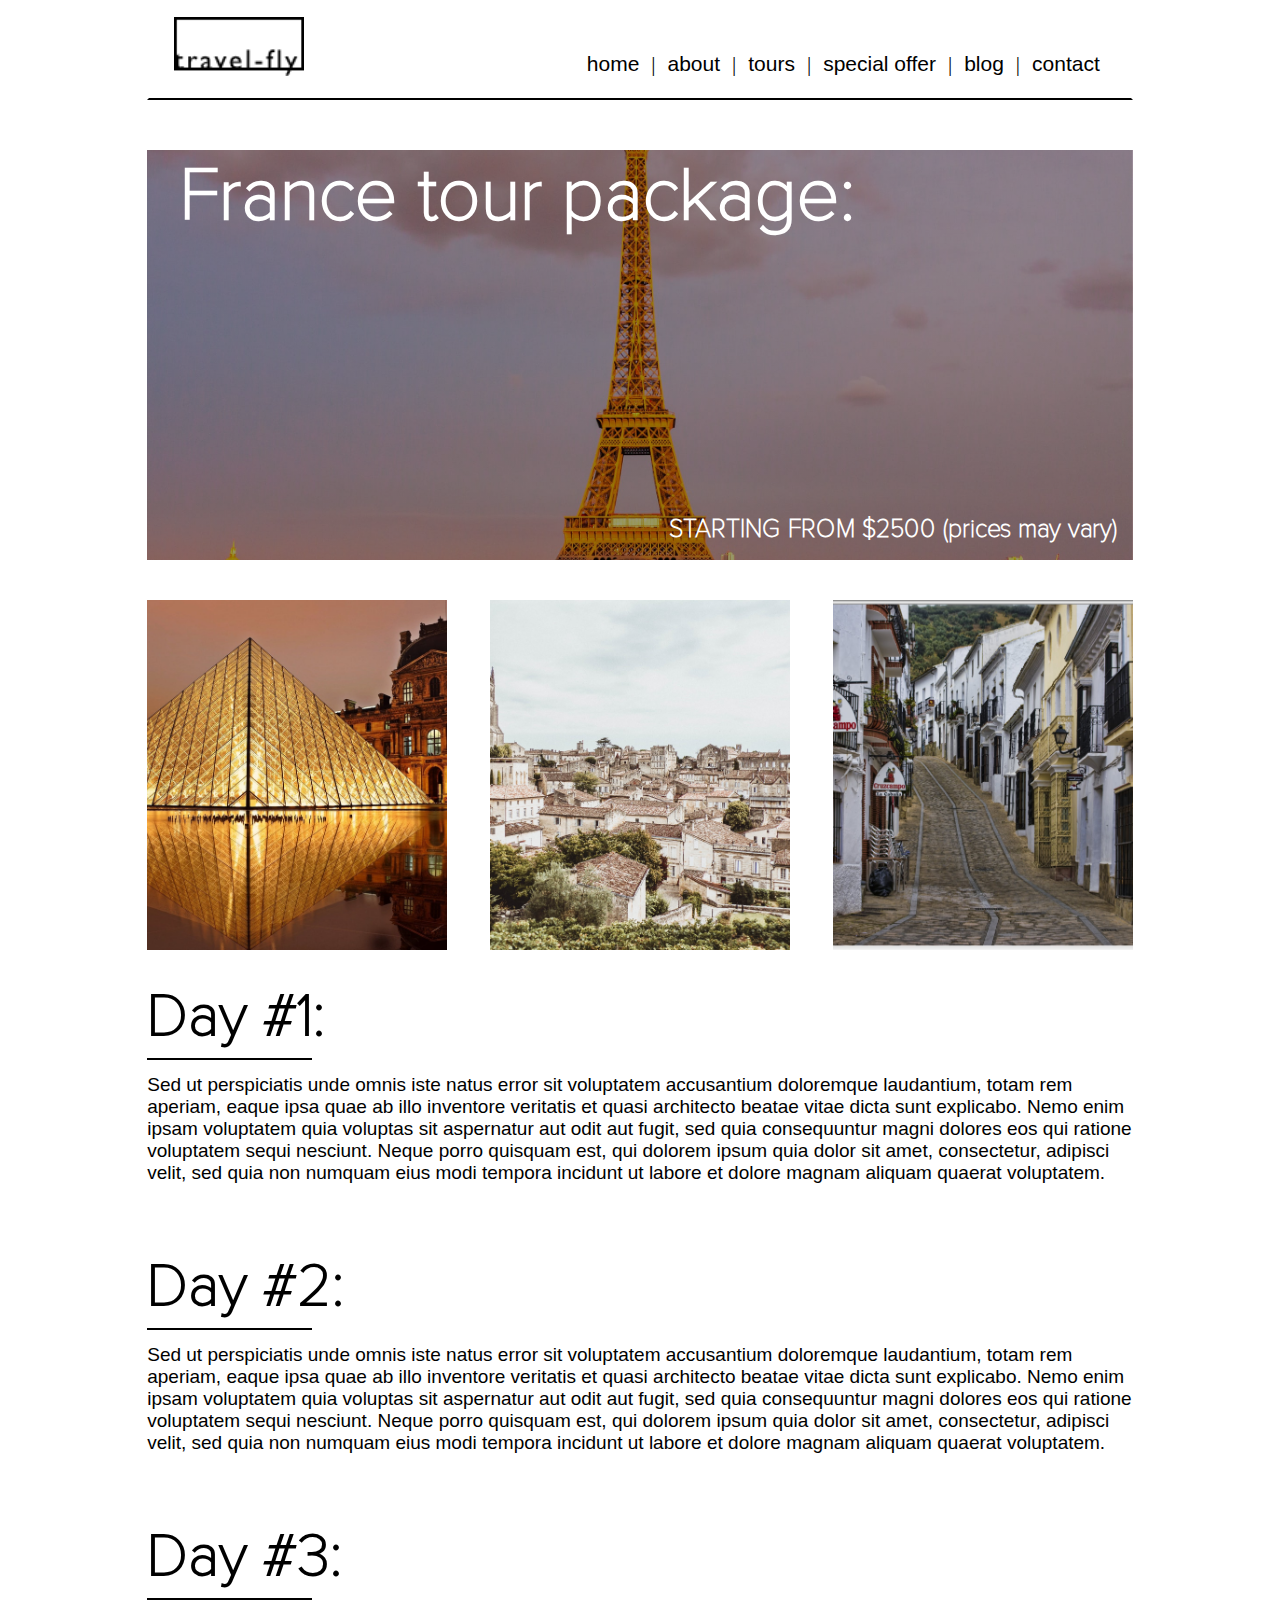
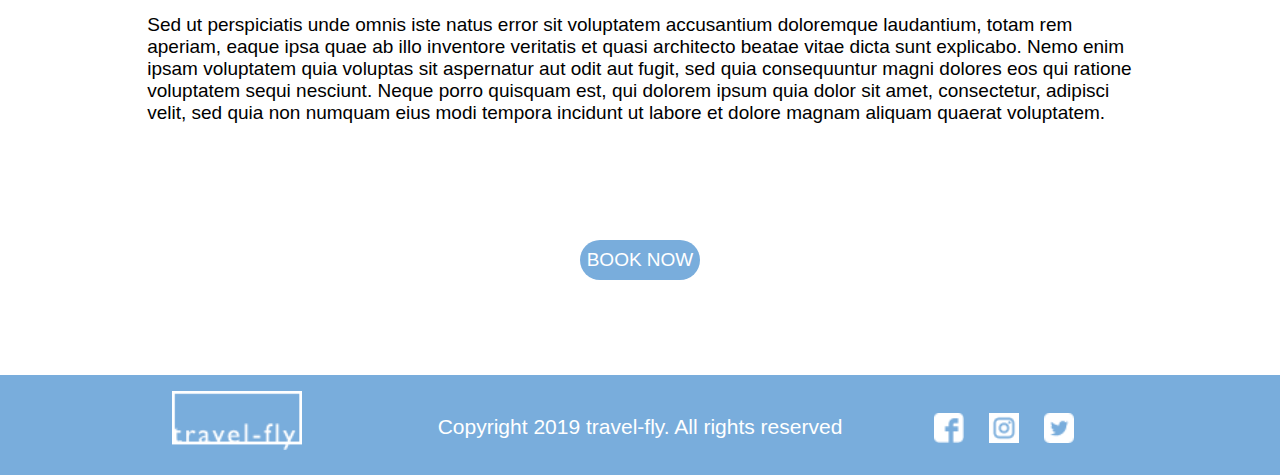
<file: toursFrance.html>
<!DOCTYPE html>
<html lang="en">
<head>
    <meta charset="UTF-8">
    <meta http-equiv="X-UA-Compatible" content="IE=edge">
    <meta name="viewport" content="width=device-width, initial-scale=1.0">
    <title>travel.fly</title>
    <link rel="Stylesheet" href="css/styles.css" />

</head>
<body>
    <nav>
        <div class="lineBlack">
            <div class="logo">
                <a href="index.html">
                <img src="assets/images/logo-black.png" style="width: 130px;">
                </a>
            </div>
            <div class="linksBlack">
                <a href="index.html">home</a>
                <p>|</p>
                <a href="about.html">about</a>
                <p>|</p>
                <a href="tours.html">tours</a>
                <p>|</p>
                <a href="specialOffer.html">special offer</a>
                <p>|</p>
                <a href="blog.html">blog</a>
                <p>|</p>
                <a href="contact.html">contact</a>
            </div>
        </div>
    </nav>

<section class="tourPackageBG">
    <div class="outerBinding">
        <div class="tourPackageImages">
            <div class="tourPackageBigImage FRmain">
                <h1>France tour package:</h1>
                <h2>STARTING FROM $2500 (prices may vary)</h2>
            </div>
            <div class="tourPackageImageSet">
                <div class="tourPackageSmallImage FR1"></div>
                <div class="tourPackageSmallImage FR2"></div>
                <div class="tourPackageSmallImage FR3"></div>
            </div>
        </div>
    </div>
</section>

<section class="tourPackageContent">
    <div class="outerBinding">
        <div class="tourPackageCalender">
            <div class="tourPackageThreeDays">
                <div class="tourPackageDay">
                    <div class="tourPackageDayTitle">
                        <h1>Day #1: </h1>
                        <div class= "titleLine"></div>
                    </div>
                    <div class="tourPackageDayWords">
                        <p>
                            Sed ut perspiciatis unde omnis iste natus error sit voluptatem accusantium doloremque laudantium, totam rem aperiam, eaque ipsa quae ab illo inventore veritatis et quasi architecto beatae vitae dicta sunt explicabo. Nemo enim ipsam voluptatem quia voluptas sit aspernatur aut odit aut fugit, sed quia consequuntur magni dolores eos qui ratione voluptatem sequi nesciunt. Neque porro quisquam est, qui dolorem ipsum quia dolor sit amet, consectetur, adipisci velit, sed quia non numquam eius modi tempora incidunt ut labore et dolore magnam aliquam quaerat voluptatem.
                        </p>
                    </div>
                </div>
                <div class="tourPackageDay">
                    <div class="tourPackageDayTitle">
                        <h1>Day #2: </h1>
                        <div class= "titleLine"></div>
                    </div>
                    <div class="tourPackageDayWords">
                        <p>
                            Sed ut perspiciatis unde omnis iste natus error sit voluptatem accusantium doloremque laudantium, totam rem aperiam, eaque ipsa quae ab illo inventore veritatis et quasi architecto beatae vitae dicta sunt explicabo. Nemo enim ipsam voluptatem quia voluptas sit aspernatur aut odit aut fugit, sed quia consequuntur magni dolores eos qui ratione voluptatem sequi nesciunt. Neque porro quisquam est, qui dolorem ipsum quia dolor sit amet, consectetur, adipisci velit, sed quia non numquam eius modi tempora incidunt ut labore et dolore magnam aliquam quaerat voluptatem. 
                        </p>
                    </div>
                </div>
                <div class="tourPackageDay">
                    <div class="tourPackageDayTitle">
                        <h1>Day #3: </h1>
                        <div class= "titleLine"></div>
                    </div>
                    <div class="tourPackageDayWords">
                        <p>
                            Sed ut perspiciatis unde omnis iste natus error sit voluptatem accusantium doloremque laudantium, totam rem aperiam, eaque ipsa quae ab illo inventore veritatis et quasi architecto beatae vitae dicta sunt explicabo. Nemo enim ipsam voluptatem quia voluptas sit aspernatur aut odit aut fugit, sed quia consequuntur magni dolores eos qui ratione voluptatem sequi nesciunt. Neque porro quisquam est, qui dolorem ipsum quia dolor sit amet, consectetur, adipisci velit, sed quia non numquam eius modi tempora incidunt ut labore et dolore magnam aliquam quaerat voluptatem.
                        </p>
                    </div>
                </div>
            </div>
            <div class="circleButton">
                <a href="#">BOOK NOW</a>
            </div>    
        </div>
    </div>
</section>

<section class="footer">
    <div class="bottom">
        <div class="sideBottom">
            <div class="logo">
                <a href="index.html">
                <img src="assets/images/logo-white.png" style="width: 130px;">
                </a>
            </div>
        </div>
        <div class="bottomText">
            <p>Copyright 2019 travel-fly.  All rights reserved</p>
        </div>
        <div class="sideBottom">
            <div class="socialMedia">
                <div class="facebook"></div>
                <div class="instagram"></div>
                <div class="twitter"></div>    
            </div>
        </div>
    </div>
</section>
</body>
</html>
</file>
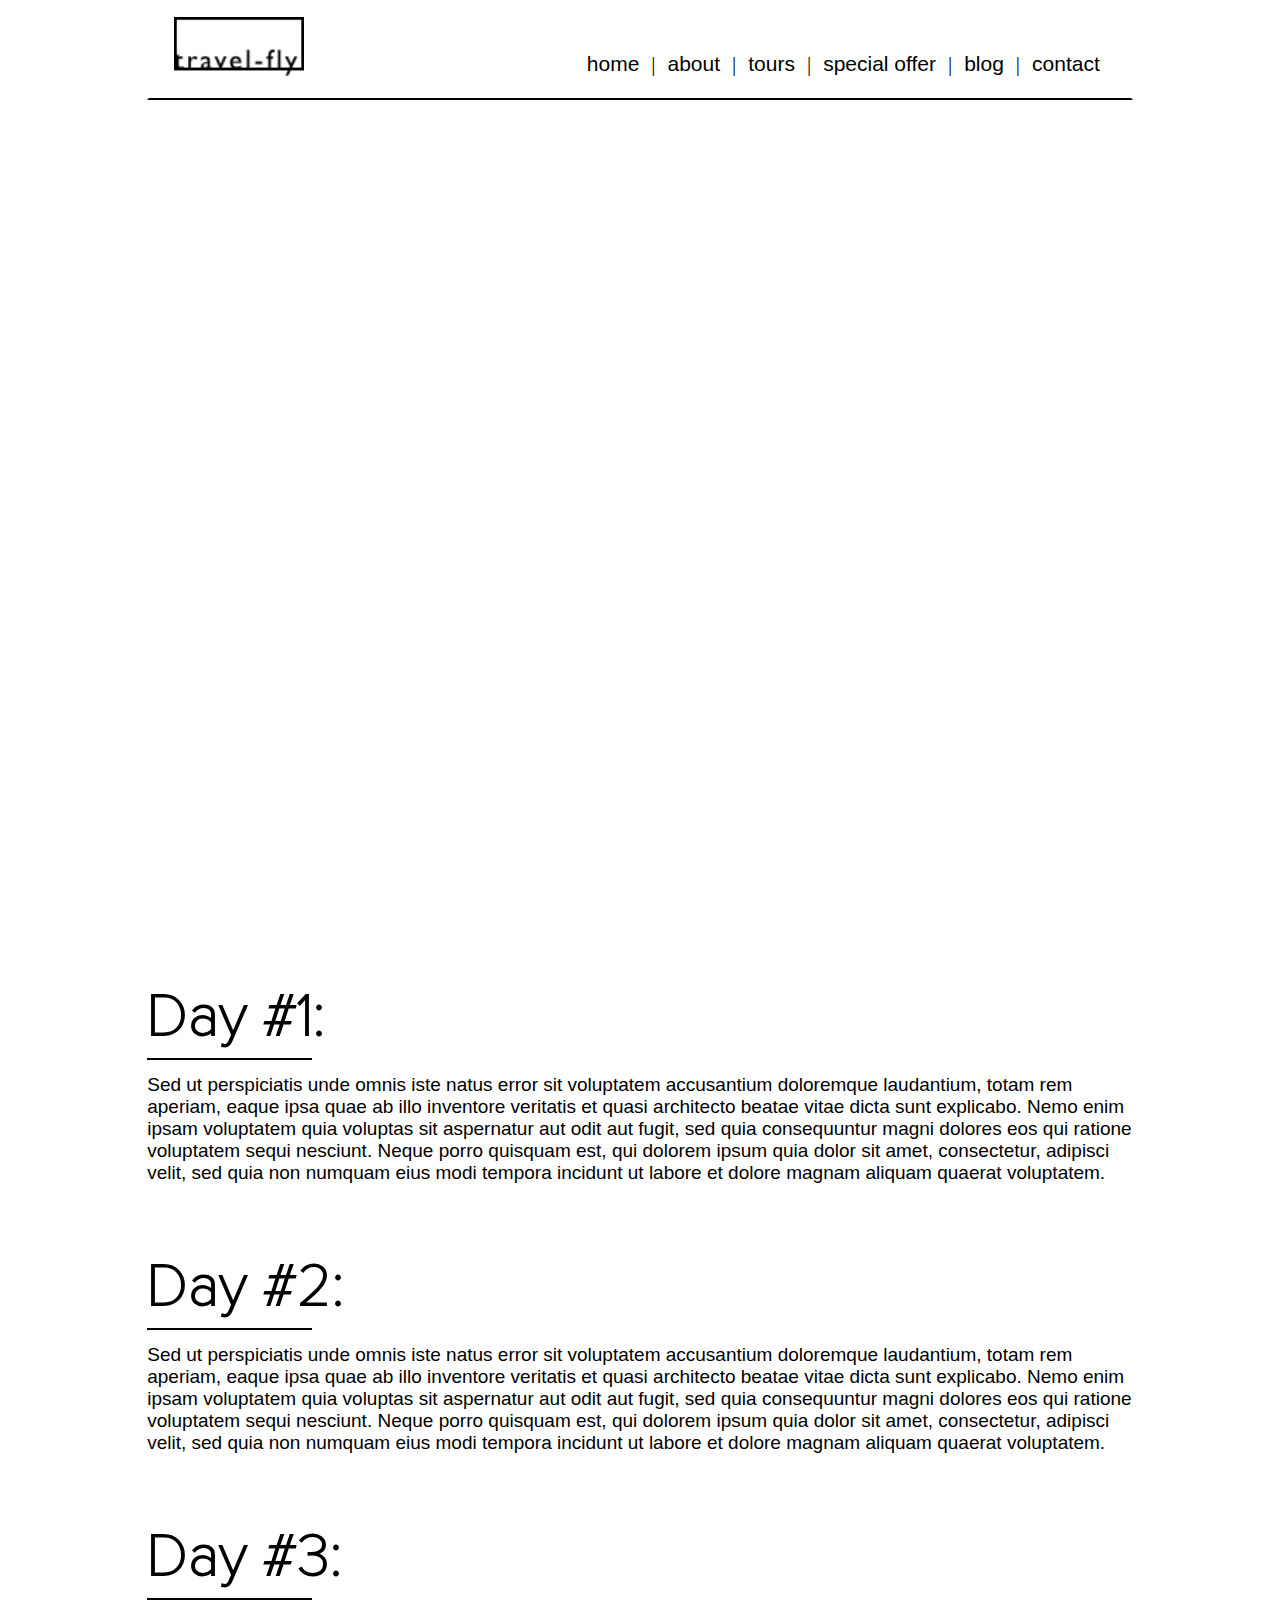
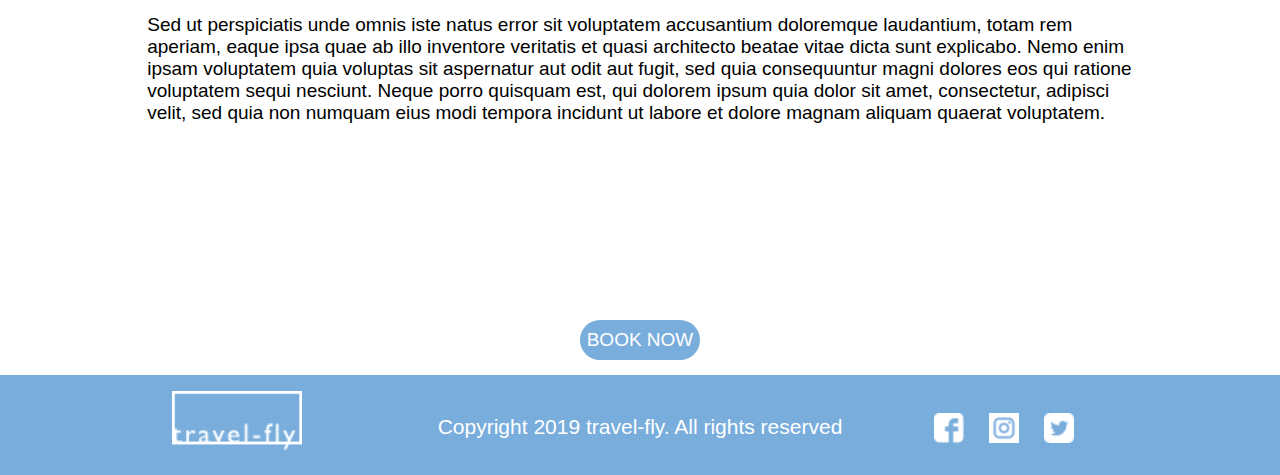
<file: toursIsrael.html>
<!DOCTYPE html>
<html lang="en">
<head>
    <meta charset="UTF-8">
    <meta http-equiv="X-UA-Compatible" content="IE=edge">
    <meta name="viewport" content="width=device-width, initial-scale=1.0">
    <title>travel.fly</title>
    <link rel="Stylesheet" href="css/styles.css" />

</head>
<body>
    <nav>
        <div class="lineBlack">
            <div class="logo">
                <a href="index.html">
                <img src="assets/images/logo-black.png" style="width: 130px;">
                </a>
            </div>
            <div class="linksBlack">
                <a href="index.html">home</a>
                <p>|</p>
                <a href="about.html">about</a>
                <p>|</p>
                <a href="tours.html">tours</a>
                <p>|</p>
                <a href="specialOffer.html">special offer</a>
                <p>|</p>
                <a href="blog.html">blog</a>
                <p>|</p>
                <a href="contact.html">contact</a>
            </div>
        </div>
    </nav>

<section class="tourPackageBG">
    <div class="outerBinding">
        <div class="tourPackageImages">
            <div class="tourPackageBigImage">
                <h1>Israel tour package:</h1>
                <h2>STARTING FROM $1000 (prices may vary)</h2>
            </div>
            <div class="tourPackageImageSet">
                <div class="tourPackageSmallImage"></div>
                <div class="tourPackageSmallImage"></div>
                <div class="tourPackageSmallImage"></div>
            </div>
        </div>
    </div>
</section>

<section class="tourPackageContent">
    <div class="outerBinding">
        <div class="tourPackageCalender">
            <div class="tourPackageThreeDays">
                <div class="tourPackageDay">
                    <div class="tourPackageDayTitle">
                        <h1>Day #1: </h1>
                        <div class= "titleLine"></div>
                    </div>
                    <div class="tourPackageDayWords">
                        <p>
                            Sed ut perspiciatis unde omnis iste natus error sit voluptatem accusantium doloremque laudantium, totam rem aperiam, eaque ipsa quae ab illo inventore veritatis et quasi architecto beatae vitae dicta sunt explicabo. Nemo enim ipsam voluptatem quia voluptas sit aspernatur aut odit aut fugit, sed quia consequuntur magni dolores eos qui ratione voluptatem sequi nesciunt. Neque porro quisquam est, qui dolorem ipsum quia dolor sit amet, consectetur, adipisci velit, sed quia non numquam eius modi tempora incidunt ut labore et dolore magnam aliquam quaerat voluptatem.
                        </p>
                    </div>
                </div>
                <div class="tourPackageDay">
                    <div class="tourPackageDayTitle">
                        <h1>Day #2: </h1>
                        <div class= "titleLine"></div>
                    </div>
                    <div class="tourPackageDayWords">
                        <p>
                            Sed ut perspiciatis unde omnis iste natus error sit voluptatem accusantium doloremque laudantium, totam rem aperiam, eaque ipsa quae ab illo inventore veritatis et quasi architecto beatae vitae dicta sunt explicabo. Nemo enim ipsam voluptatem quia voluptas sit aspernatur aut odit aut fugit, sed quia consequuntur magni dolores eos qui ratione voluptatem sequi nesciunt. Neque porro quisquam est, qui dolorem ipsum quia dolor sit amet, consectetur, adipisci velit, sed quia non numquam eius modi tempora incidunt ut labore et dolore magnam aliquam quaerat voluptatem. 
                        </p>
                    </div>
                </div>
                <div class="tourPackageDay">
                    <div class="tourPackageDayTitle">
                        <h1>Day #3: </h1>
                        <div class= "titleLine"></div>
                    </div>
                    <div class="tourPackageDayWords">
                        <p>
                            Sed ut perspiciatis unde omnis iste natus error sit voluptatem accusantium doloremque laudantium, totam rem aperiam, eaque ipsa quae ab illo inventore veritatis et quasi architecto beatae vitae dicta sunt explicabo. Nemo enim ipsam voluptatem quia voluptas sit aspernatur aut odit aut fugit, sed quia consequuntur magni dolores eos qui ratione voluptatem sequi nesciunt. Neque porro quisquam est, qui dolorem ipsum quia dolor sit amet, consectetur, adipisci velit, sed quia non numquam eius modi tempora incidunt ut labore et dolore magnam aliquam quaerat voluptatem.
                        </p>
                    </div>
                </div>
            </div>
        </div>
        <div class="circleButton">
            <a href="#">BOOK NOW</a>
        </div>
    </div>
</section>

<section class="footer">
    <div class="bottom">
        <div class="sideBottom">
            <div class="logo">
                <a href="index.html">
                <img src="assets/images/logo-white.png" style="width: 130px;">
                </a>
            </div>
        </div>
        <div class="bottomText">
            <p>Copyright 2019 travel-fly.  All rights reserved</p>
        </div>
        <div class="sideBottom">
            <div class="socialMedia">
                <div class="facebook"></div>
                <div class="instagram"></div>
                <div class="twitter"></div>    
            </div>
        </div>
    </div>
</section>
</body>
</html>
</file>
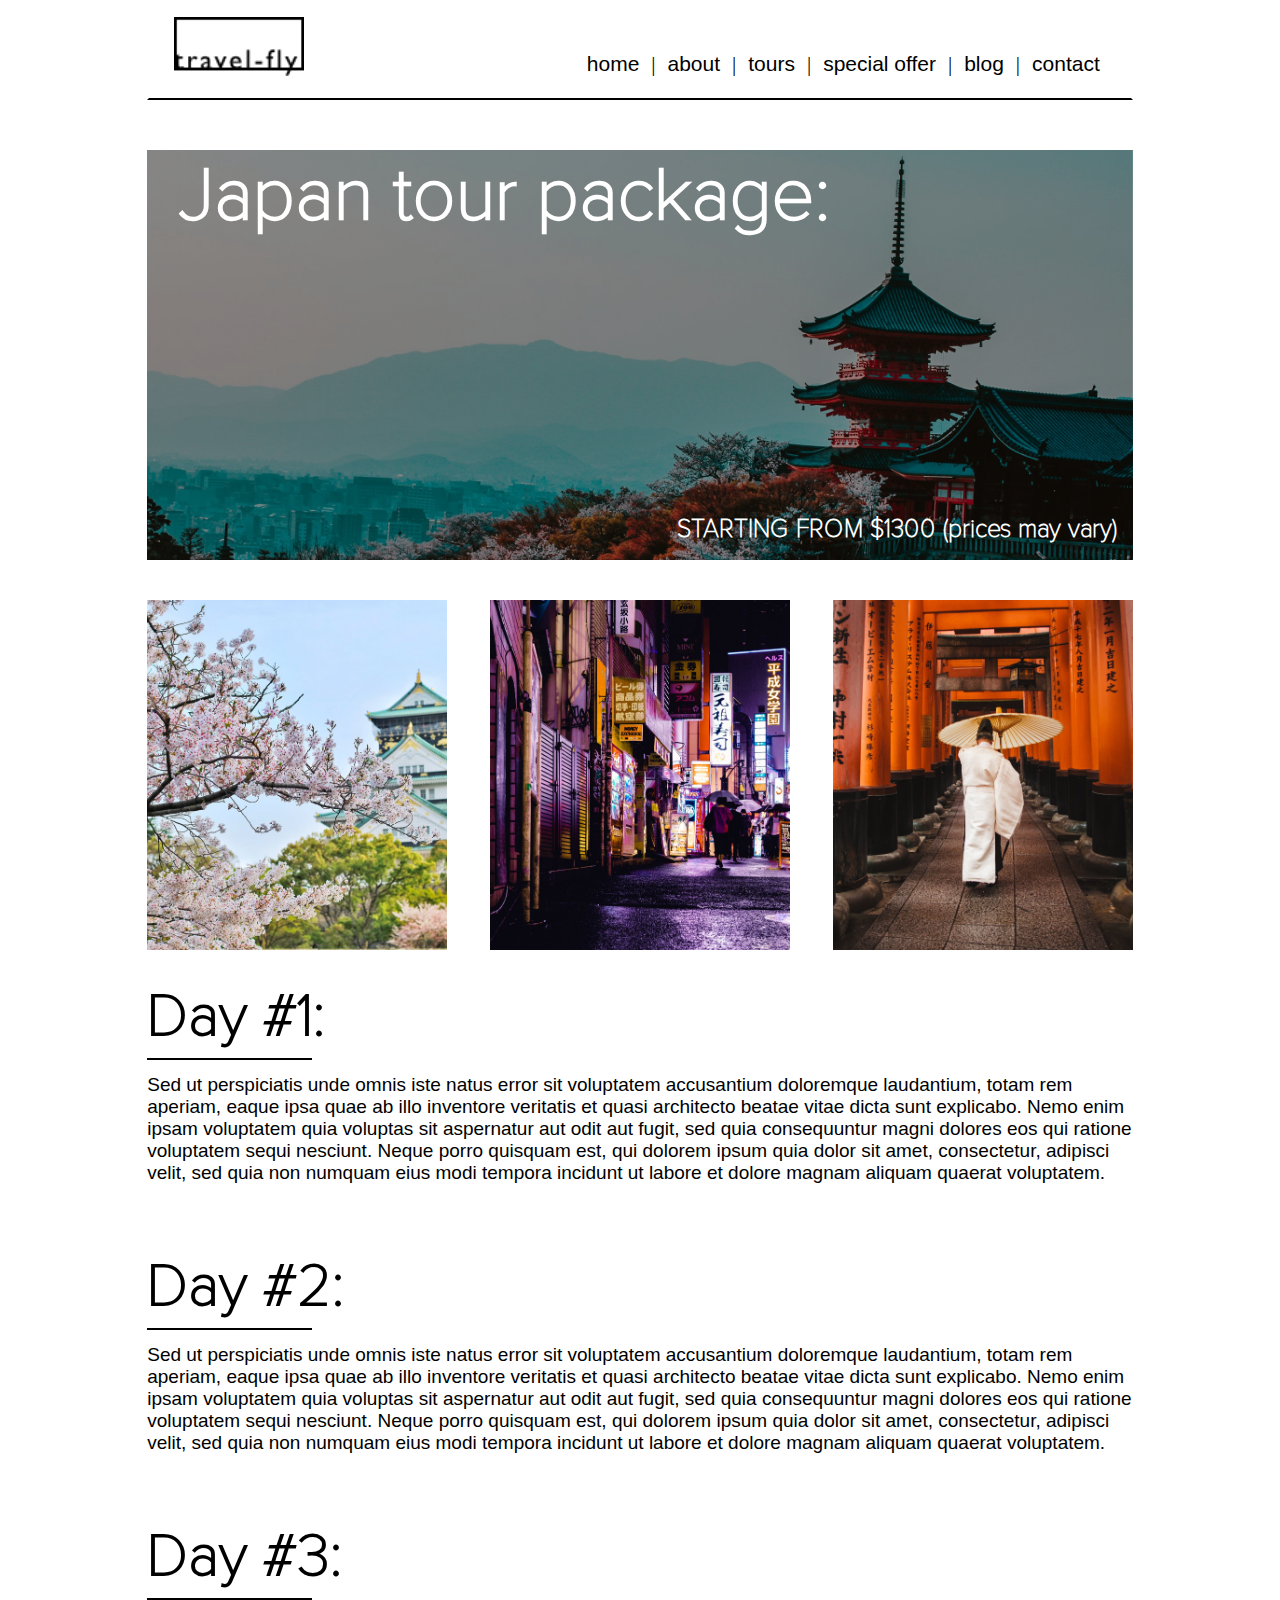
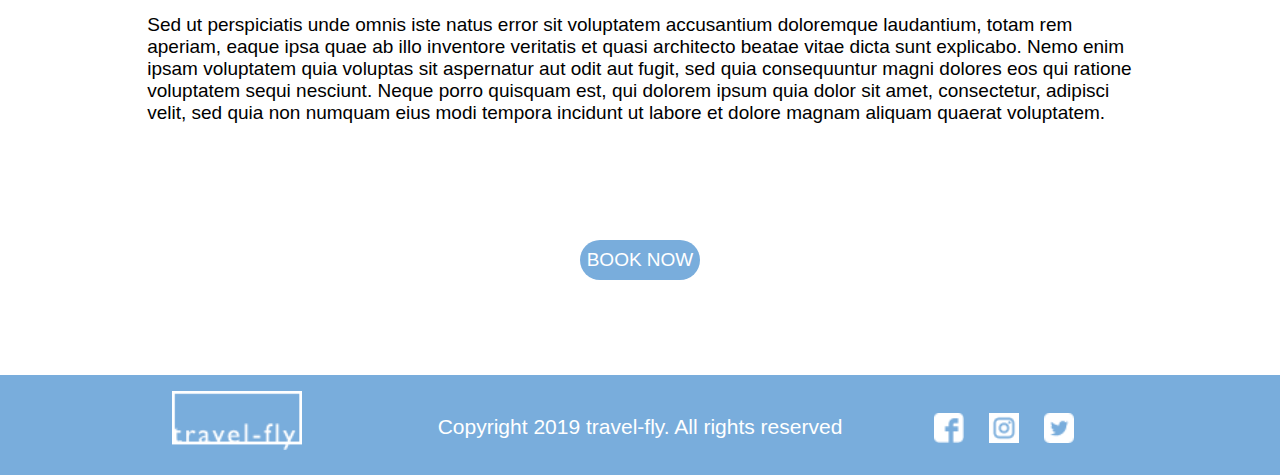
<file: toursJapan.html>
<!DOCTYPE html>
<html lang="en">
<head>
    <meta charset="UTF-8">
    <meta http-equiv="X-UA-Compatible" content="IE=edge">
    <meta name="viewport" content="width=device-width, initial-scale=1.0">
    <title>travel.fly</title>
    <link rel="Stylesheet" href="css/styles.css" />

</head>
<body>
    <nav>
        <div class="lineBlack">
            <div class="logo">
                <a href="index.html">
                <img src="assets/images/logo-black.png" style="width: 130px;">
                </a>
            </div>
            <div class="linksBlack">
                <a href="index.html">home</a>
                <p>|</p>
                <a href="about.html">about</a>
                <p>|</p>
                <a href="tours.html">tours</a>
                <p>|</p>
                <a href="specialOffer.html">special offer</a>
                <p>|</p>
                <a href="blog.html">blog</a>
                <p>|</p>
                <a href="contact.html">contact</a>
            </div>
        </div>
    </nav>

<section class="tourPackageBG">
    <div class="outerBinding">
        <div class="tourPackageImages">
            <div class="tourPackageBigImage JPmain">
                <h1>Japan tour package:</h1>
                <h2>STARTING FROM $1300 (prices may vary)</h2>
            </div>
            <div class="tourPackageImageSet">
                <div class="tourPackageSmallImage JP1"></div>
                <div class="tourPackageSmallImage JP2"></div>
                <div class="tourPackageSmallImage JP3"></div>
            </div>
        </div>
    </div>
</section>

<section class="tourPackageContent">
    <div class="outerBinding">
        <div class="tourPackageCalender">
            <div class="tourPackageThreeDays">
                <div class="tourPackageDay">
                    <div class="tourPackageDayTitle">
                        <h1>Day #1: </h1>
                        <div class= "titleLine"></div>
                    </div>
                    <div class="tourPackageDayWords">
                        <p>
                            Sed ut perspiciatis unde omnis iste natus error sit voluptatem accusantium doloremque laudantium, totam rem aperiam, eaque ipsa quae ab illo inventore veritatis et quasi architecto beatae vitae dicta sunt explicabo. Nemo enim ipsam voluptatem quia voluptas sit aspernatur aut odit aut fugit, sed quia consequuntur magni dolores eos qui ratione voluptatem sequi nesciunt. Neque porro quisquam est, qui dolorem ipsum quia dolor sit amet, consectetur, adipisci velit, sed quia non numquam eius modi tempora incidunt ut labore et dolore magnam aliquam quaerat voluptatem.
                        </p>
                    </div>
                </div>
                <div class="tourPackageDay">
                    <div class="tourPackageDayTitle">
                        <h1>Day #2: </h1>
                        <div class= "titleLine"></div>
                    </div>
                    <div class="tourPackageDayWords">
                        <p>
                            Sed ut perspiciatis unde omnis iste natus error sit voluptatem accusantium doloremque laudantium, totam rem aperiam, eaque ipsa quae ab illo inventore veritatis et quasi architecto beatae vitae dicta sunt explicabo. Nemo enim ipsam voluptatem quia voluptas sit aspernatur aut odit aut fugit, sed quia consequuntur magni dolores eos qui ratione voluptatem sequi nesciunt. Neque porro quisquam est, qui dolorem ipsum quia dolor sit amet, consectetur, adipisci velit, sed quia non numquam eius modi tempora incidunt ut labore et dolore magnam aliquam quaerat voluptatem. 
                        </p>
                    </div>
                </div>
                <div class="tourPackageDay">
                    <div class="tourPackageDayTitle">
                        <h1>Day #3: </h1>
                        <div class= "titleLine"></div>
                    </div>
                    <div class="tourPackageDayWords">
                        <p>
                            Sed ut perspiciatis unde omnis iste natus error sit voluptatem accusantium doloremque laudantium, totam rem aperiam, eaque ipsa quae ab illo inventore veritatis et quasi architecto beatae vitae dicta sunt explicabo. Nemo enim ipsam voluptatem quia voluptas sit aspernatur aut odit aut fugit, sed quia consequuntur magni dolores eos qui ratione voluptatem sequi nesciunt. Neque porro quisquam est, qui dolorem ipsum quia dolor sit amet, consectetur, adipisci velit, sed quia non numquam eius modi tempora incidunt ut labore et dolore magnam aliquam quaerat voluptatem.
                        </p>
                    </div>
                </div>
            </div>
            <div class="circleButton">
                <a href="#">BOOK NOW</a>
            </div>    
        </div>
    </div>
</section>

<section class="footer">
    <div class="bottom">
        <div class="sideBottom">
            <div class="logo">
                <a href="index.html">
                <img src="assets/images/logo-white.png" style="width: 130px;">
                </a>
            </div>
        </div>
        <div class="bottomText">
            <p>Copyright 2019 travel-fly.  All rights reserved</p>
        </div>
        <div class="sideBottom">
            <div class="socialMedia">
                <div class="facebook"></div>
                <div class="instagram"></div>
                <div class="twitter"></div>    
            </div>
        </div>
    </div>
</section>
</body>
</html>
</file>
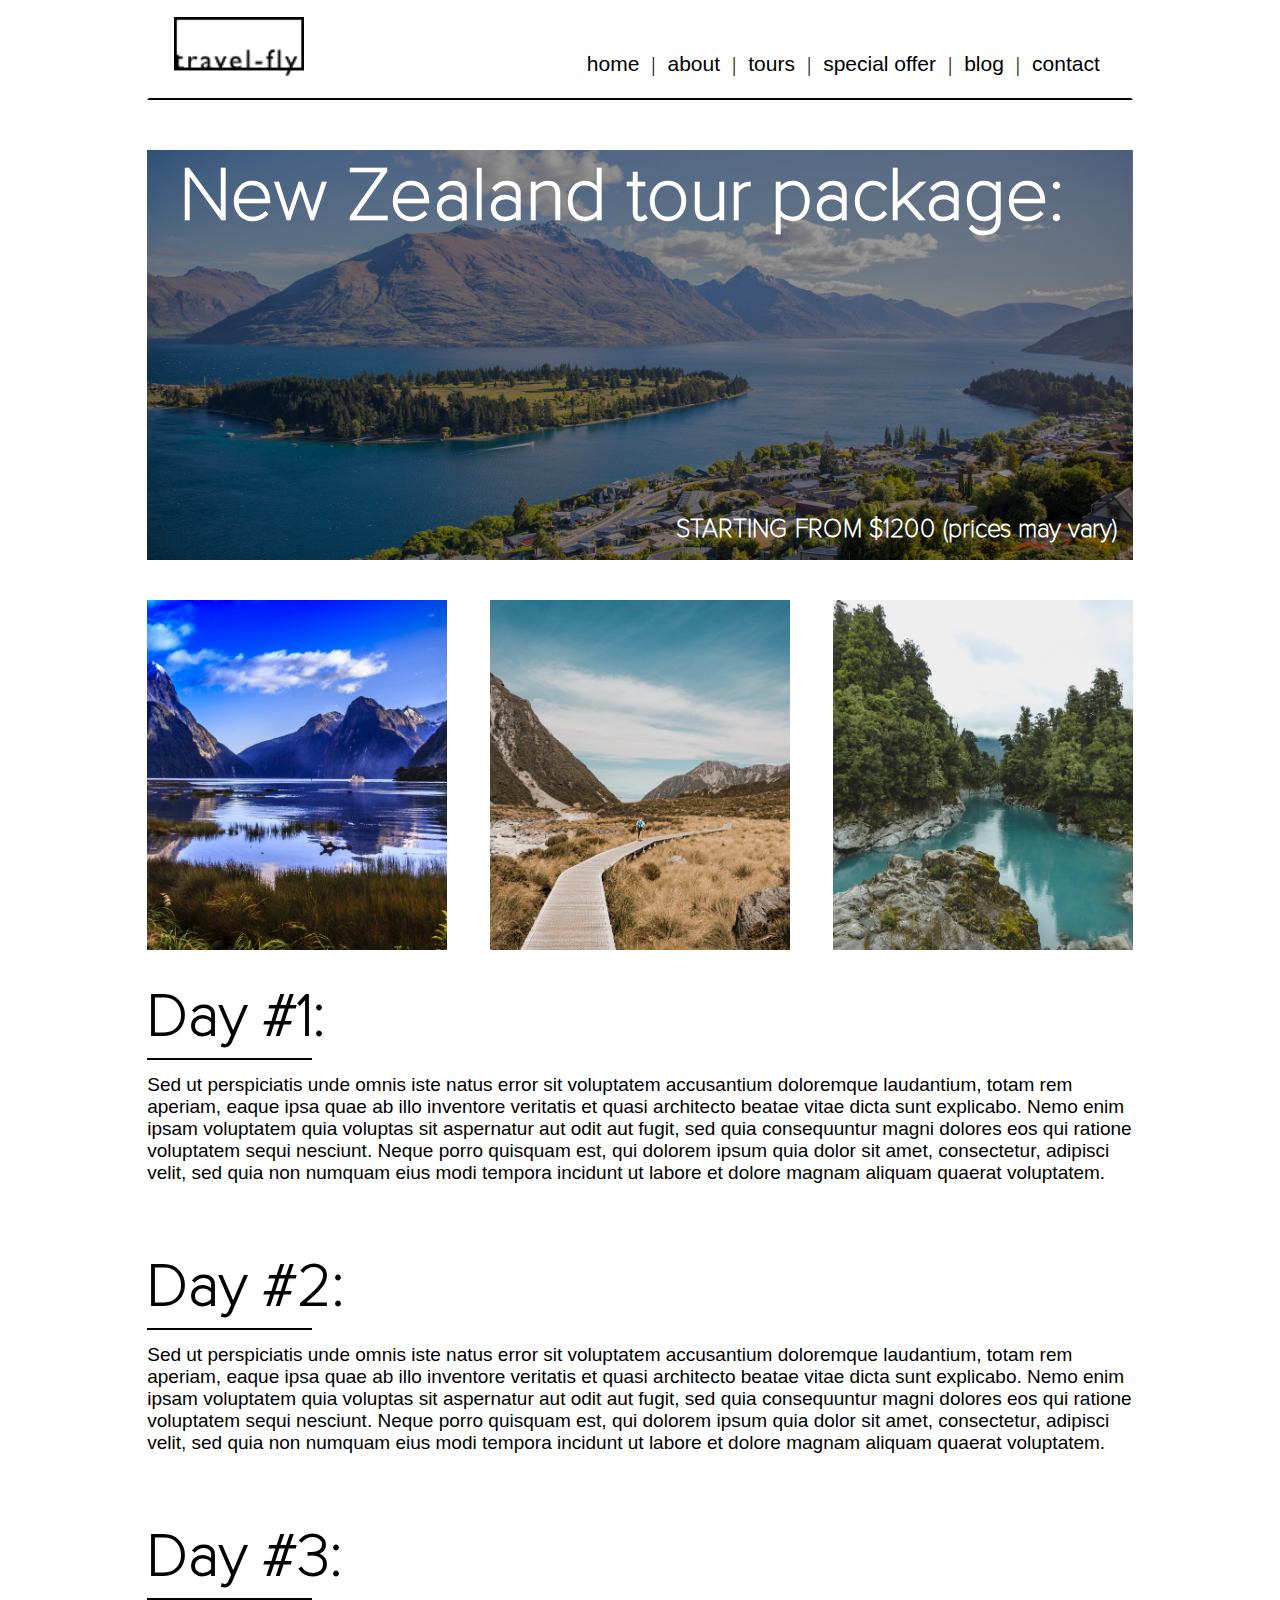
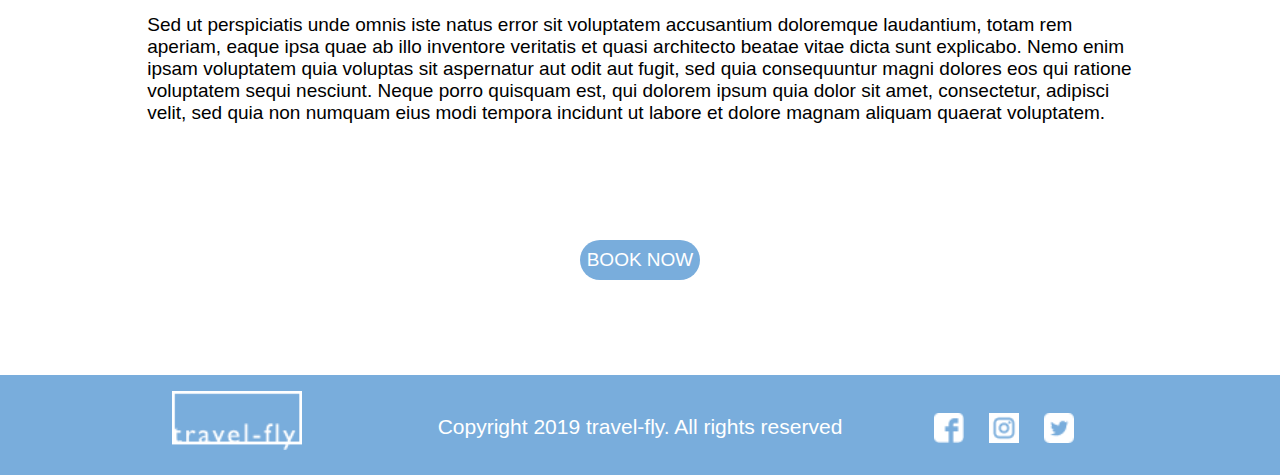
<file: toursNewZealand.html>
<!DOCTYPE html>
<html lang="en">
<head>
    <meta charset="UTF-8">
    <meta http-equiv="X-UA-Compatible" content="IE=edge">
    <meta name="viewport" content="width=device-width, initial-scale=1.0">
    <title>travel.fly</title>
    <link rel="Stylesheet" href="css/styles.css" />

</head>
<body>
    <nav>
        <div class="lineBlack">
            <div class="logo">
                <a href="index.html">
                <img src="assets/images/logo-black.png" style="width: 130px;">
                </a>
            </div>
            <div class="linksBlack">
                <a href="index.html">home</a>
                <p>|</p>
                <a href="about.html">about</a>
                <p>|</p>
                <a href="tours.html">tours</a>
                <p>|</p>
                <a href="specialOffer.html">special offer</a>
                <p>|</p>
                <a href="blog.html">blog</a>
                <p>|</p>
                <a href="contact.html">contact</a>
            </div>
        </div>
    </nav>

<section class="tourPackageBG">
    <div class="outerBinding">
        <div class="tourPackageImages">
            <div class="tourPackageBigImage NZmain">
                <h1>New Zealand tour package:</h1>
                <h2>STARTING FROM $1200 (prices may vary)</h2>
            </div>
            <div class="tourPackageImageSet">
                <div class="tourPackageSmallImage NZ1"></div>
                <div class="tourPackageSmallImage NZ2"></div>
                <div class="tourPackageSmallImage NZ3"></div>
            </div>
        </div>
    </div>
</section>

<section class="tourPackageContent">
    <div class="outerBinding">
        <div class="tourPackageCalender">
            <div class="tourPackageThreeDays">
                <div class="tourPackageDay">
                    <div class="tourPackageDayTitle">
                        <h1>Day #1: </h1>
                        <div class= "titleLine"></div>
                    </div>
                    <div class="tourPackageDayWords">
                        <p>
                            Sed ut perspiciatis unde omnis iste natus error sit voluptatem accusantium doloremque laudantium, totam rem aperiam, eaque ipsa quae ab illo inventore veritatis et quasi architecto beatae vitae dicta sunt explicabo. Nemo enim ipsam voluptatem quia voluptas sit aspernatur aut odit aut fugit, sed quia consequuntur magni dolores eos qui ratione voluptatem sequi nesciunt. Neque porro quisquam est, qui dolorem ipsum quia dolor sit amet, consectetur, adipisci velit, sed quia non numquam eius modi tempora incidunt ut labore et dolore magnam aliquam quaerat voluptatem.
                        </p>
                    </div>
                </div>
                <div class="tourPackageDay">
                    <div class="tourPackageDayTitle">
                        <h1>Day #2: </h1>
                        <div class= "titleLine"></div>
                    </div>
                    <div class="tourPackageDayWords">
                        <p>
                            Sed ut perspiciatis unde omnis iste natus error sit voluptatem accusantium doloremque laudantium, totam rem aperiam, eaque ipsa quae ab illo inventore veritatis et quasi architecto beatae vitae dicta sunt explicabo. Nemo enim ipsam voluptatem quia voluptas sit aspernatur aut odit aut fugit, sed quia consequuntur magni dolores eos qui ratione voluptatem sequi nesciunt. Neque porro quisquam est, qui dolorem ipsum quia dolor sit amet, consectetur, adipisci velit, sed quia non numquam eius modi tempora incidunt ut labore et dolore magnam aliquam quaerat voluptatem. 
                        </p>
                    </div>
                </div>
                <div class="tourPackageDay">
                    <div class="tourPackageDayTitle">
                        <h1>Day #3: </h1>
                        <div class= "titleLine"></div>
                    </div>
                    <div class="tourPackageDayWords">
                        <p>
                            Sed ut perspiciatis unde omnis iste natus error sit voluptatem accusantium doloremque laudantium, totam rem aperiam, eaque ipsa quae ab illo inventore veritatis et quasi architecto beatae vitae dicta sunt explicabo. Nemo enim ipsam voluptatem quia voluptas sit aspernatur aut odit aut fugit, sed quia consequuntur magni dolores eos qui ratione voluptatem sequi nesciunt. Neque porro quisquam est, qui dolorem ipsum quia dolor sit amet, consectetur, adipisci velit, sed quia non numquam eius modi tempora incidunt ut labore et dolore magnam aliquam quaerat voluptatem.
                        </p>
                    </div>
                </div>
            </div>
            <div class="circleButton">
                <a href="#">BOOK NOW</a>
            </div>    
        </div>
    </div>
</section>

<section class="footer">
    <div class="bottom">
        <div class="sideBottom">
            <div class="logo">
                <a href="index.html">
                <img src="assets/images/logo-white.png" style="width: 130px;">
                </a>
            </div>
        </div>
        <div class="bottomText">
            <p>Copyright 2019 travel-fly.  All rights reserved</p>
        </div>
        <div class="sideBottom">
            <div class="socialMedia">
                <div class="facebook"></div>
                <div class="instagram"></div>
                <div class="twitter"></div>    
            </div>
        </div>
    </div>
</section>
</body>
</html>
</file>
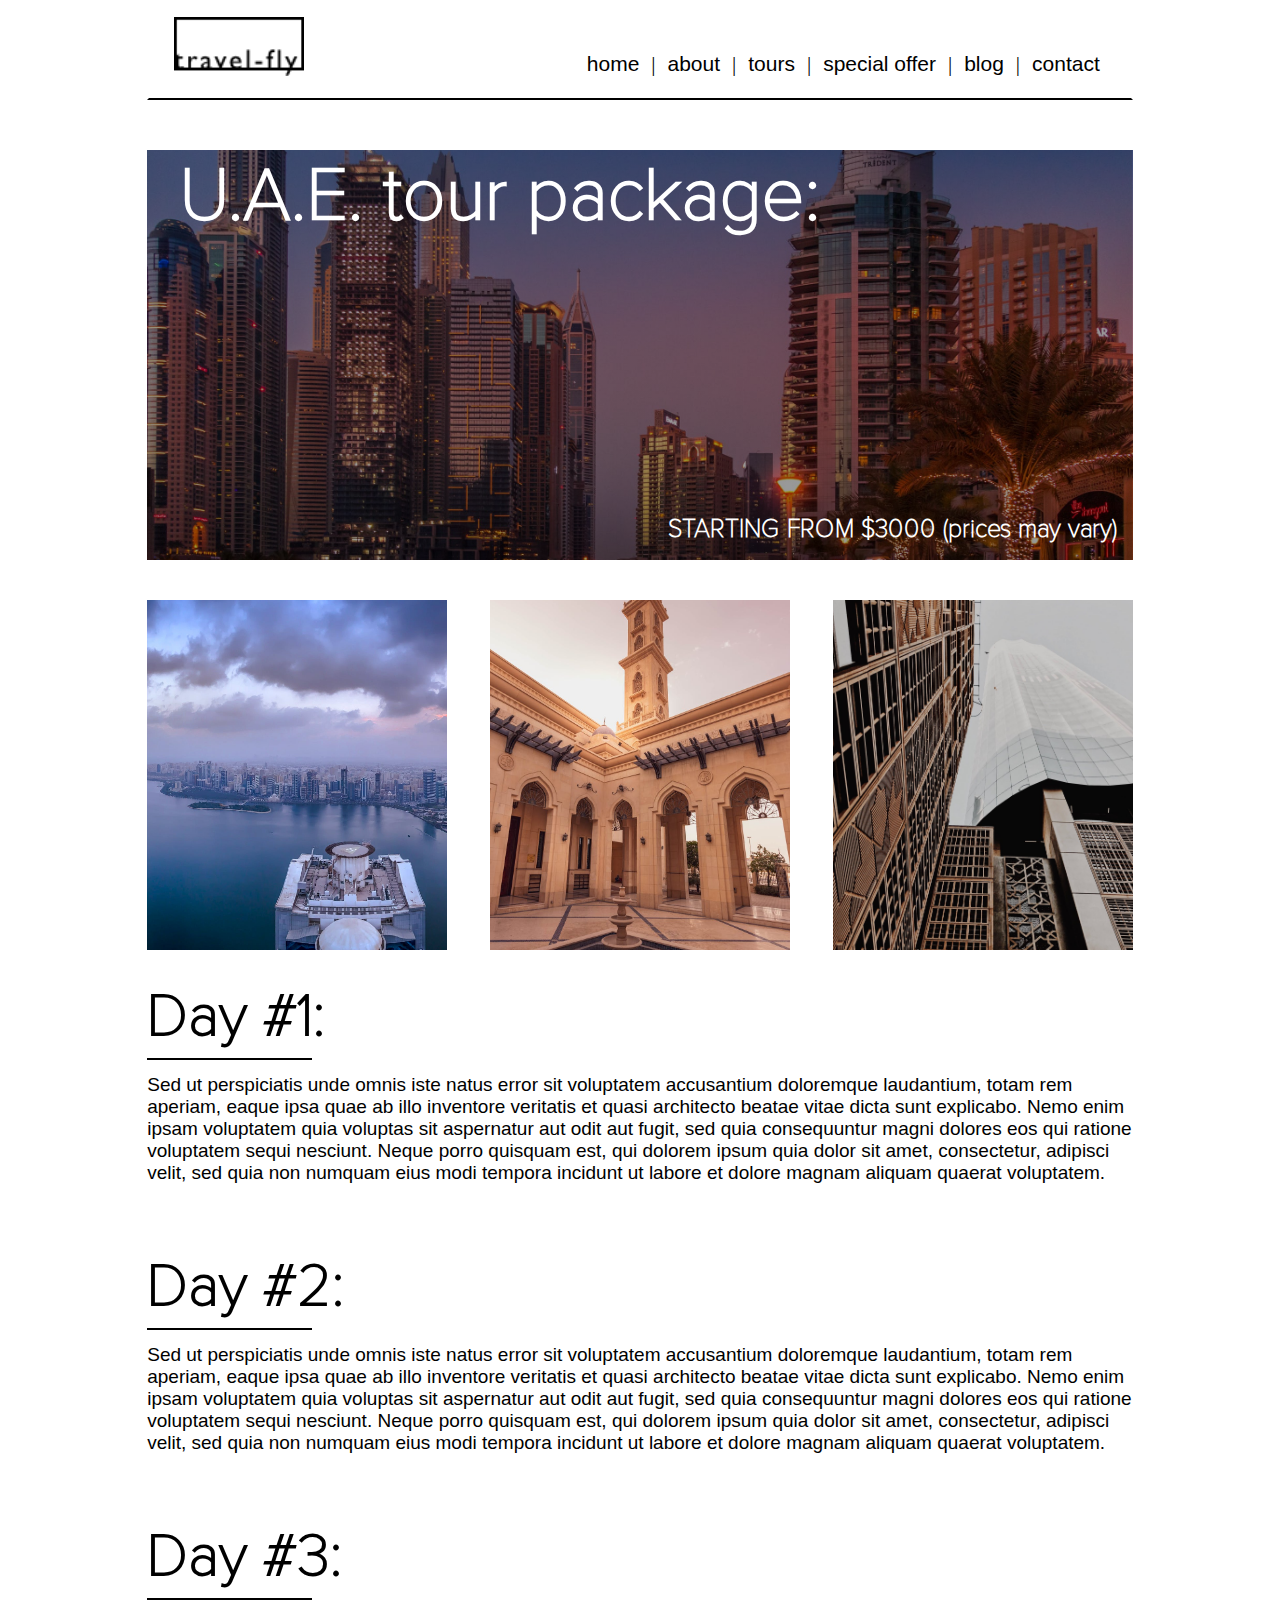
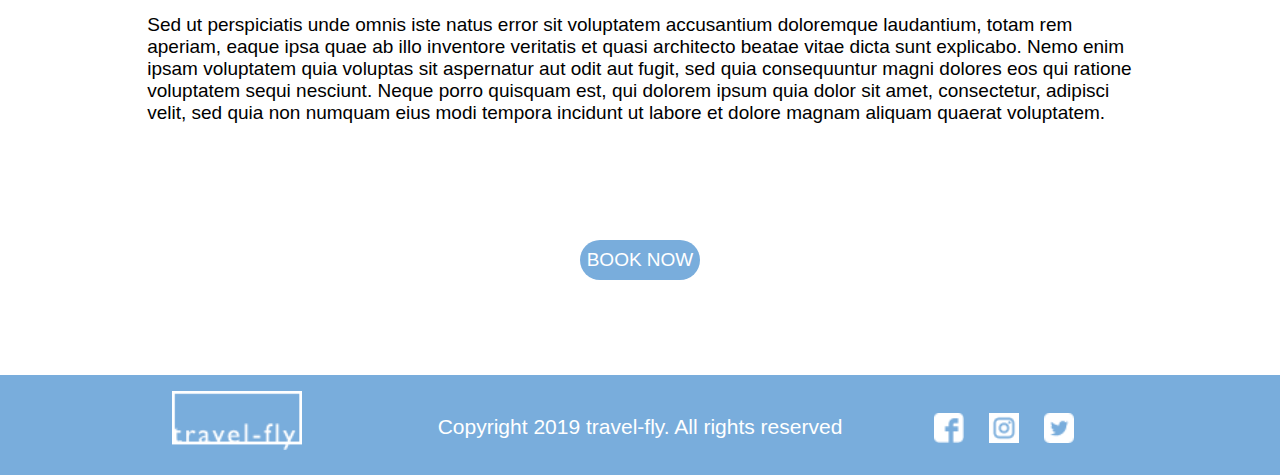
<file: toursUAE.html>
<!DOCTYPE html>
<html lang="en">
<head>
    <meta charset="UTF-8">
    <meta http-equiv="X-UA-Compatible" content="IE=edge">
    <meta name="viewport" content="width=device-width, initial-scale=1.0">
    <title>travel.fly</title>
    <link rel="Stylesheet" href="css/styles.css" />

</head>
<body>
    <nav>
        <div class="lineBlack">
            <div class="logo">
                <a href="index.html">
                <img src="assets/images/logo-black.png" style="width: 130px;">
                </a>
            </div>
            <div class="linksBlack">
                <a href="index.html">home</a>
                <p>|</p>
                <a href="about.html">about</a>
                <p>|</p>
                <a href="tours.html">tours</a>
                <p>|</p>
                <a href="specialOffer.html">special offer</a>
                <p>|</p>
                <a href="blog.html">blog</a>
                <p>|</p>
                <a href="contact.html">contact</a>
            </div>
        </div>
    </nav>

<section class="tourPackageBG">
    <div class="outerBinding">
        <div class="tourPackageImages">
            <div class="tourPackageBigImage AEmain">
                <h1>U.A.E. tour package:</h1>
                <h2>STARTING FROM $3000 (prices may vary)</h2>
            </div>
            <div class="tourPackageImageSet">
                <div class="tourPackageSmallImage AE1"></div>
                <div class="tourPackageSmallImage AE2"></div>
                <div class="tourPackageSmallImage AE3"></div>
            </div>
        </div>
    </div>
</section>

<section class="tourPackageContent">
    <div class="outerBinding">
        <div class="tourPackageCalender">
            <div class="tourPackageThreeDays">
                <div class="tourPackageDay">
                    <div class="tourPackageDayTitle">
                        <h1>Day #1: </h1>
                        <div class= "titleLine"></div>
                    </div>
                    <div class="tourPackageDayWords">
                        <p>
                            Sed ut perspiciatis unde omnis iste natus error sit voluptatem accusantium doloremque laudantium, totam rem aperiam, eaque ipsa quae ab illo inventore veritatis et quasi architecto beatae vitae dicta sunt explicabo. Nemo enim ipsam voluptatem quia voluptas sit aspernatur aut odit aut fugit, sed quia consequuntur magni dolores eos qui ratione voluptatem sequi nesciunt. Neque porro quisquam est, qui dolorem ipsum quia dolor sit amet, consectetur, adipisci velit, sed quia non numquam eius modi tempora incidunt ut labore et dolore magnam aliquam quaerat voluptatem.
                        </p>
                    </div>
                </div>
                <div class="tourPackageDay">
                    <div class="tourPackageDayTitle">
                        <h1>Day #2: </h1>
                        <div class= "titleLine"></div>
                    </div>
                    <div class="tourPackageDayWords">
                        <p>
                            Sed ut perspiciatis unde omnis iste natus error sit voluptatem accusantium doloremque laudantium, totam rem aperiam, eaque ipsa quae ab illo inventore veritatis et quasi architecto beatae vitae dicta sunt explicabo. Nemo enim ipsam voluptatem quia voluptas sit aspernatur aut odit aut fugit, sed quia consequuntur magni dolores eos qui ratione voluptatem sequi nesciunt. Neque porro quisquam est, qui dolorem ipsum quia dolor sit amet, consectetur, adipisci velit, sed quia non numquam eius modi tempora incidunt ut labore et dolore magnam aliquam quaerat voluptatem. 
                        </p>
                    </div>
                </div>
                <div class="tourPackageDay">
                    <div class="tourPackageDayTitle">
                        <h1>Day #3: </h1>
                        <div class= "titleLine"></div>
                    </div>
                    <div class="tourPackageDayWords">
                        <p>
                            Sed ut perspiciatis unde omnis iste natus error sit voluptatem accusantium doloremque laudantium, totam rem aperiam, eaque ipsa quae ab illo inventore veritatis et quasi architecto beatae vitae dicta sunt explicabo. Nemo enim ipsam voluptatem quia voluptas sit aspernatur aut odit aut fugit, sed quia consequuntur magni dolores eos qui ratione voluptatem sequi nesciunt. Neque porro quisquam est, qui dolorem ipsum quia dolor sit amet, consectetur, adipisci velit, sed quia non numquam eius modi tempora incidunt ut labore et dolore magnam aliquam quaerat voluptatem.
                        </p>
                    </div>
                </div>
            </div>
            <div class="circleButton">
                <a href="#">BOOK NOW</a>
            </div>    
        </div>
    </div>
</section>

<section class="footer">
    <div class="bottom">
        <div class="sideBottom">
            <div class="logo">
                <a href="index.html">
                <img src="assets/images/logo-white.png" style="width: 130px;">
                </a>
            </div>
        </div>
        <div class="bottomText">
            <p>Copyright 2019 travel-fly.  All rights reserved</p>
        </div>
        <div class="sideBottom">
            <div class="socialMedia">
                <div class="facebook"></div>
                <div class="instagram"></div>
                <div class="twitter"></div>    
            </div>
        </div>
    </div>
</section>
</body>
</html>
</file>
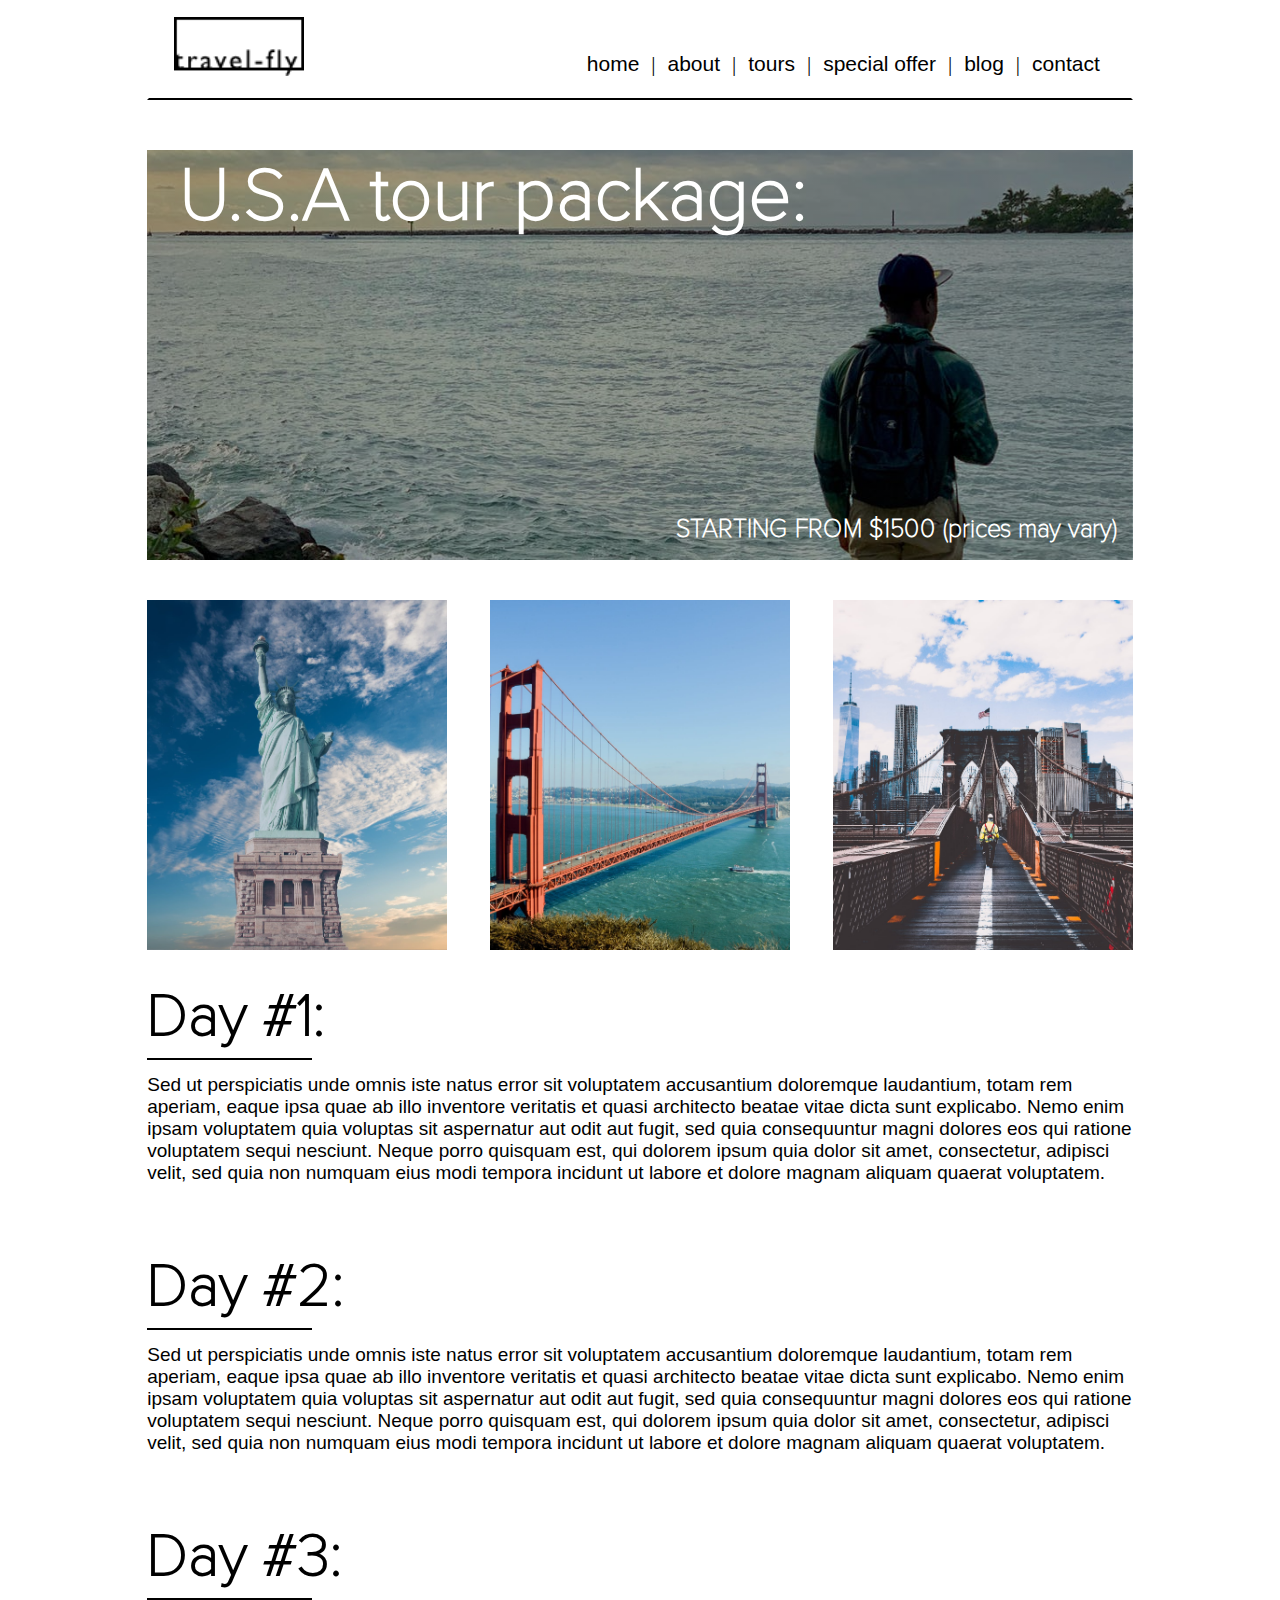
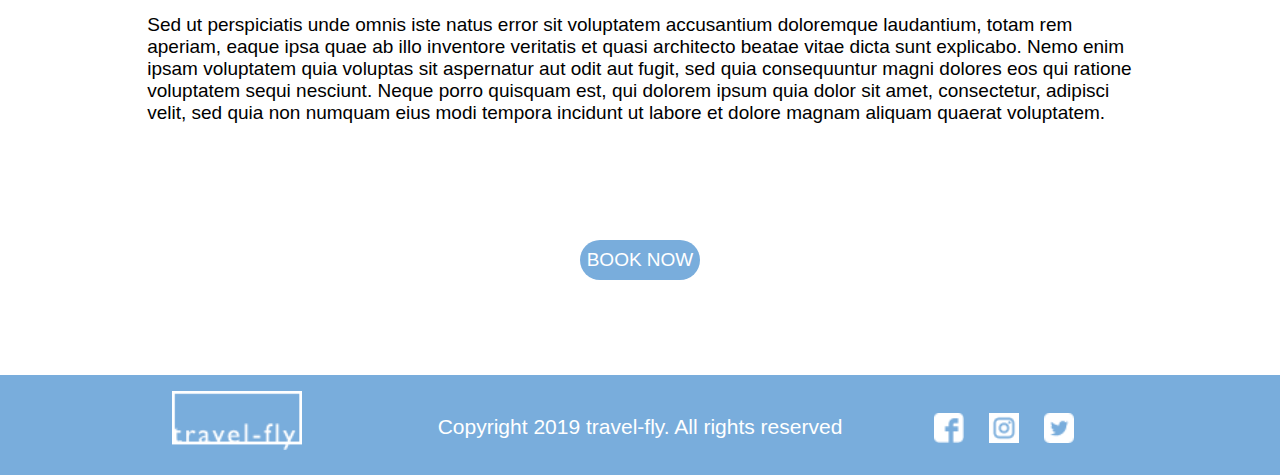
<file: toursUSA.html>
<!DOCTYPE html>
<html lang="en">
<head>
    <meta charset="UTF-8">
    <meta http-equiv="X-UA-Compatible" content="IE=edge">
    <meta name="viewport" content="width=device-width, initial-scale=1.0">
    <title>travel.fly</title>
    <link rel="Stylesheet" href="css/styles.css" />

</head>
<body>
    <nav>
        <div class="lineBlack">
            <div class="logo">
                <a href="index.html">
                <img src="assets/images/logo-black.png" style="width: 130px;">
                </a>
            </div>
            <div class="linksBlack">
                <a href="index.html">home</a>
                <p>|</p>
                <a href="about.html">about</a>
                <p>|</p>
                <a href="tours.html">tours</a>
                <p>|</p>
                <a href="specialOffer.html">special offer</a>
                <p>|</p>
                <a href="blog.html">blog</a>
                <p>|</p>
                <a href="contact.html">contact</a>
            </div>
        </div>
    </nav>

<section class="tourPackageBG">
    <div class="outerBinding">
        <div class="tourPackageImages">
            <div class="tourPackageBigImage USmain">
                <h1>U.S.A tour package:</h1>
                <h2>STARTING FROM $1500 (prices may vary)</h2>
            </div>
            <div class="tourPackageImageSet">
                <div class="tourPackageSmallImage US1"></div>
                <div class="tourPackageSmallImage US2"></div>
                <div class="tourPackageSmallImage US3"></div>
            </div>
        </div>
    </div>
</section>

<section class="tourPackageContent">
    <div class="outerBinding">
        <div class="tourPackageCalender">
            <div class="tourPackageThreeDays">
                <div class="tourPackageDay">
                    <div class="tourPackageDayTitle">
                        <h1>Day #1: </h1>
                        <div class= "titleLine"></div>
                    </div>
                    <div class="tourPackageDayWords">
                        <p>
                            Sed ut perspiciatis unde omnis iste natus error sit voluptatem accusantium doloremque laudantium, totam rem aperiam, eaque ipsa quae ab illo inventore veritatis et quasi architecto beatae vitae dicta sunt explicabo. Nemo enim ipsam voluptatem quia voluptas sit aspernatur aut odit aut fugit, sed quia consequuntur magni dolores eos qui ratione voluptatem sequi nesciunt. Neque porro quisquam est, qui dolorem ipsum quia dolor sit amet, consectetur, adipisci velit, sed quia non numquam eius modi tempora incidunt ut labore et dolore magnam aliquam quaerat voluptatem.
                        </p>
                    </div>
                </div>
                <div class="tourPackageDay">
                    <div class="tourPackageDayTitle">
                        <h1>Day #2: </h1>
                        <div class= "titleLine"></div>
                    </div>
                    <div class="tourPackageDayWords">
                        <p>
                            Sed ut perspiciatis unde omnis iste natus error sit voluptatem accusantium doloremque laudantium, totam rem aperiam, eaque ipsa quae ab illo inventore veritatis et quasi architecto beatae vitae dicta sunt explicabo. Nemo enim ipsam voluptatem quia voluptas sit aspernatur aut odit aut fugit, sed quia consequuntur magni dolores eos qui ratione voluptatem sequi nesciunt. Neque porro quisquam est, qui dolorem ipsum quia dolor sit amet, consectetur, adipisci velit, sed quia non numquam eius modi tempora incidunt ut labore et dolore magnam aliquam quaerat voluptatem. 
                        </p>
                    </div>
                </div>
                <div class="tourPackageDay">
                    <div class="tourPackageDayTitle">
                        <h1>Day #3: </h1>
                        <div class= "titleLine"></div>
                    </div>
                    <div class="tourPackageDayWords">
                        <p>
                            Sed ut perspiciatis unde omnis iste natus error sit voluptatem accusantium doloremque laudantium, totam rem aperiam, eaque ipsa quae ab illo inventore veritatis et quasi architecto beatae vitae dicta sunt explicabo. Nemo enim ipsam voluptatem quia voluptas sit aspernatur aut odit aut fugit, sed quia consequuntur magni dolores eos qui ratione voluptatem sequi nesciunt. Neque porro quisquam est, qui dolorem ipsum quia dolor sit amet, consectetur, adipisci velit, sed quia non numquam eius modi tempora incidunt ut labore et dolore magnam aliquam quaerat voluptatem.
                        </p>
                    </div>
                </div>
            </div>
            <div class="circleButton">
                <a href="#">BOOK NOW</a>
            </div>    
        </div>
    </div>
</section>

<section class="footer">
    <div class="bottom">
        <div class="sideBottom">
            <div class="logo">
                <a href="index.html">
                <img src="assets/images/logo-white.png" style="width: 130px;">
                </a>
            </div>
        </div>
        <div class="bottomText">
            <p>Copyright 2019 travel-fly.  All rights reserved</p>
        </div>
        <div class="sideBottom">
            <div class="socialMedia">
                <div class="facebook"></div>
                <div class="instagram"></div>
                <div class="twitter"></div>    
            </div>
        </div>
    </div>
</section>
</body>
</html>
</file>
<file: css/styles.css>
* {
  margin: 0;
  padding: 0;
  box-sizing: border-box;
}

html,
body {
  height: 100%;
  background-color: white;
}

h1,
h2,
h3,
h4,
h5,
h6,
p {
  margin-bottom: 16px;
}

.stress {
  font-weight: bold;
}

nav {
  min-height: 100px;
  width: 77%;
  margin: 0 auto;
  background-color: transparent;
}
nav .lineWhite {
  min-height: 100px;
  width: 100%;
  border: 2px;
  border-style: solid;
  border-color: transparent transparent white transparent;
  display: flex;
  justify-content: space-between;
}
nav .lineWhite .linksWhite {
  width: 525px;
  margin-right: 25px;
  display: flex;
  margin-top: 50px;
  justify-content: space-around;
}
nav .lineWhite .linksWhite a {
  font-size: 21px;
  font-family: "Gill Sans", "Gill Sans MT", Calibri, "Trebuchet MS", sans-serif;
  text-decoration: none;
  color: white;
}
nav .lineWhite .linksWhite p {
  font-size: 21px;
  color: white;
}
nav .lineWhite .whiteLine {
  min-height: 100px;
  width: 100%;
  border: 2px;
  border-style: solid;
  border-color: transparent transparent white transparent;
  display: flex;
  flex-wrap: wrap;
  justify-content: space-between;
}
nav .lineWhite .whiteLine .linksWhite {
  width: 525px;
  margin-right: 25px;
  display: flex;
  margin-top: 50px;
  justify-content: space-around;
}
nav .lineWhite .whiteLine .linksWhite a {
  font-size: 21px;
  font-family: "Gill Sans", "Gill Sans MT", Calibri, "Trebuchet MS", sans-serif;
  text-decoration: none;
  color: white;
}
nav .lineWhite .whiteLine .linksWhite p {
  font-size: 21px;
  color: white;
}
nav .lineBlack {
  min-height: 100px;
  width: 100%;
  border: 2px;
  border-style: solid;
  border-color: transparent transparent black transparent;
  display: flex;
  flex-wrap: wrap;
  justify-content: space-between;
}
nav .lineBlack .linksBlack {
  width: 525px;
  margin-right: 25px;
  display: flex;
  margin-top: 50px;
  justify-content: space-around;
}
nav .lineBlack .linksBlack a {
  font-size: 21px;
  font-family: "Gill Sans", "Gill Sans MT", Calibri, "Trebuchet MS", sans-serif;
  text-decoration: none;
  color: black;
}
nav .lineBlack .linksBlack p {
  font-size: 21px;
  color: black;
}

@media only screen and (max-width: 880px) {
  nav .lineWhite {
    flex-wrap: wrap;
    justify-content: center;
  }
  nav .lineWhite .linksWhite {
    margin-right: 0;
    margin: auto;
    margin-top: 20px;
  }
  nav .lineBlack {
    flex-wrap: wrap;
    justify-content: center;
  }
  nav .lineBlack .linksBlack {
    margin-right: 0;
    margin: auto;
    margin-top: 20px;
  }
}
.logo {
  height: 63px;
  width: 140px;
  margin-left: 25px;
  margin-top: 15px;
}

.innerBinding {
  height: auto;
  width: 64%;
  margin: 0 auto;
}

.outerBinding {
  height: auto;
  width: 77%;
  margin: 0 auto;
}

.footer {
  min-height: 100px;
  width: 100%;
  background-color: #79addc;
}

.bottom {
  height: auto;
  width: 77%;
  margin: 0 auto;
  display: flex;
  align-items: center;
}

.sideBottom {
  height: auto;
  width: 200px;
}
.sideBottom .socialMedia {
  height: 30px;
  width: 140px;
  margin-top: 25px;
  display: flex;
  justify-content: space-between;
}
.sideBottom .socialMedia .facebook {
  height: 30px;
  width: 30px;
  background-position: center;
  background-size: cover;
  background-repeat: no-repeat;
  background-image: url(../assets/images/facebook.png);
}
.sideBottom .socialMedia .instagram {
  height: 30px;
  width: 30px;
  background-position: center;
  background-size: cover;
  background-repeat: no-repeat;
  background-image: url(../assets/images/instagram.png);
}
.sideBottom .socialMedia .twitter {
  height: 30px;
  width: 30px;
  background-position: center;
  background-size: cover;
  background-repeat: no-repeat;
  background-image: url(../assets/images/twitter.png);
}

.bottomText {
  height: auto;
  width: 60%;
  text-align: center;
  margin-top: 40px;
}

.bottomText p {
  font-size: 21px;
  font-family: "Gill Sans", "Gill Sans MT", Calibri, "Trebuchet MS", sans-serif;
  color: white;
}

@media only screen and (max-width: 950px) {
  .logo {
    margin: 0 auto;
    margin-top: 15px;
  }

  .footer {
    height: 250px;
  }

  .bottom {
    margin: 0 auto;
    flex-direction: column;
    flex-wrap: wrap;
    justify-content: center;
  }

  .socialMedia {
    margin: 0 auto;
  }

  .bottomText {
    width: 80%;
  }
}
.buttonSquare {
  height: 40px;
  width: 120px;
  background: #79addc;
  margin: 0 auto;
}
.buttonSquare a {
  font-size: 19px;
  font-family: "Gill Sans", "Gill Sans MT", Calibri, "Trebuchet MS", sans-serif;
  color: white;
  text-decoration: none;
  margin-top: 10px;
  display: flex;
  justify-content: center;
  align-items: center;
}

.circleButton {
  height: 40px;
  width: 120px;
  background: #79addc;
  margin: 0 auto;
  display: flex;
  justify-content: center;
  align-items: center;
  border-radius: 20px;
}
.circleButton a {
  font-size: 19px;
  font-family: "Gill Sans", "Gill Sans MT", Calibri, "Trebuchet MS", sans-serif;
  color: white;
  text-decoration: none;
}

.buttonLargeCircle {
  height: 60px;
  width: auto;
  background: #79addc;
  margin: 0 auto;
  display: flex;
  justify-content: center;
  align-items: center;
  border-radius: 30px;
  font-size: 19px;
  font-family: "Gill Sans", "Gill Sans MT", Calibri, "Trebuchet MS", sans-serif;
  color: white;
}
.buttonLargeCircle a {
  font-size: 19px;
  font-family: "Gill Sans", "Gill Sans MT", Calibri, "Trebuchet MS", sans-serif;
  color: white;
  text-decoration: none;
}

.homeBG {
  height: 500px;
  max-width: 100%;
  background-position: center;
  background-size: cover;
  background-repeat: no-repeat;
  background-image: linear-gradient(to bottom, rgba(0, 0, 0, 0.4), rgba(0, 0, 0, 0.4)), url(../assets/images/hero.jpg);
}
.homeBG .homeTitle {
  height: 245px;
  max-width: 675px;
  text-align: center;
  margin: 0 auto;
  margin-top: 55px;
  display: flex;
  flex-direction: column;
  justify-content: space-evenly;
  color: white;
}
.homeBG .homeTitle h1 {
  font-size: 60px;
  font-family: proxNovaLight;
}
.homeBG .homeTitle p {
  font-size: 21px;
  font-family: "Gill Sans", "Gill Sans MT", Calibri, "Trebuchet MS", sans-serif;
}

.homeBookingLinks {
  min-height: 300px;
  max-width: 64%;
  margin: -50px auto 0 auto;
  display: flex;
  flex-wrap: wrap;
  justify-content: space-between;
}
.homeBookingLinks .homeTour {
  height: 300px;
  width: 240px;
  text-align: center;
  color: white;
  background-position: center;
  background-size: cover;
  background-repeat: no-repeat;
}
.homeBookingLinks .homeTour h1 {
  font-size: 45px;
  font-family: proxNovaLight;
  margin-top: 50px;
}
.homeBookingLinks .homeTour h2 {
  font-size: 25px;
  font-family: proxNovaLight;
  margin-top: -16px;
  margin-bottom: 62px;
}
.homeBookingLinks .img1 {
  background-image: linear-gradient(to bottom, rgba(0, 0, 0, 0.4), rgba(0, 0, 0, 0.4)), url(../assets/images/tour-01.jpg);
}
.homeBookingLinks .img2 {
  background-image: linear-gradient(to bottom, rgba(0, 0, 0, 0.4), rgba(0, 0, 0, 0.4)), url(../assets/images/tour-02.jpg);
}
.homeBookingLinks .img3 {
  background-image: linear-gradient(to bottom, rgba(0, 0, 0, 0.4), rgba(0, 0, 0, 0.4)), url(../assets/images/tour-03.jpg);
}

.homeContent {
  min-height: 900px;
  width: 100%;
  margin-top: 40px;
}
.homeContent .bookingForm {
  min-height: 730px;
  width: auto;
}
.homeContent .bookingForm h1 {
  font-size: 60px;
  font-family: proxNovaLight;
  margin-bottom: 30px;
}
.homeContent .bookingFormInfo {
  height: 140px;
  width: auto;
  margin-bottom: 20px;
  display: flex;
  flex-wrap: wrap;
  flex-direction: column;
  justify-content: space-between;
}
.homeContent .bookingFormInfo .bookingFormInfoRow {
  height: 60px;
  width: auto;
  display: flex;
  justify-content: space-between;
}
.homeContent .bookingFormInfo .bookingFormInfoRow .textBoxSmall {
  height: auto;
  width: 42%;
  border: 1px #79addc solid;
  display: flex;
  justify-content: left;
  align-items: center;
}
.homeContent .bookingFormInfo .bookingFormInfoRow .textBoxSmall p {
  font-size: 21px;
  font-family: "Gill Sans", "Gill Sans MT", Calibri, "Trebuchet MS", sans-serif;
  margin-top: 10px;
  margin-left: 20px;
}
.homeContent .bookingFormInfo .bookingFormInfoRow .textBoxLarge {
  height: auto;
  width: 56%;
  border: 1px #79addc solid;
  display: flex;
  justify-content: left;
  align-items: center;
}
.homeContent .bookingFormInfo .bookingFormInfoRow .textBoxLarge p {
  font-size: 21px;
  font-family: "Gill Sans", "Gill Sans MT", Calibri, "Trebuchet MS", sans-serif;
  margin-top: 10px;
  margin-left: 20px;
}
.homeContent .bookingFormCheck {
  height: 140px;
  width: auto;
  margin-bottom: 20px;
  display: flex;
  flex-direction: column;
  justify-content: space-between;
}
.homeContent .bookingFormCheck .bookingFormCheckRow {
  height: 60px;
  width: auto;
  display: flex;
  justify-content: space-between;
}
.homeContent .bookingFormCheck .textBoxOuter {
  height: auto;
  width: 130px;
  display: flex;
  justify-content: left;
  align-items: center;
}
.homeContent .bookingFormCheck .textBoxOuter p {
  font-size: 21px;
  font-family: "Gill Sans", "Gill Sans MT", Calibri, "Trebuchet MS", sans-serif;
  margin-top: 10px;
  margin-left: 20px;
  text-overflow: ellipsis;
}
.homeContent .bookingFormCheck .textBoxCheck {
  height: auto;
  width: 85%;
  border: 1px #79addc solid;
  display: flex;
  justify-content: space-between;
  align-items: center;
}
.homeContent .bookingFormCheck .textBoxCheck p {
  font-size: 21px;
  font-family: "Gill Sans", "Gill Sans MT", Calibri, "Trebuchet MS", sans-serif;
  margin-top: 10px;
  margin-left: 20px;
}
.homeContent .bookingFormCheck .calender {
  height: 20px;
  width: 20px;
  margin-right: 20px;
  background-position: center;
  background-size: cover;
  background-repeat: no-repeat;
  background-image: url(../assets/images/calendar.svg);
}
.homeContent .bookingFormQuanity {
  min-height: 60px;
  width: 100%;
  margin-bottom: 20px;
  display: flex;
  justify-content: space-between;
}
.homeContent .bookingFormQuanity .bookingFormQuanityCol {
  height: auto;
  width: 136px;
}
.homeContent .bookingFormQuanity .textBoxOuterTwo {
  height: auto;
  width: auto;
  display: flex;
  justify-content: left;
  align-items: center;
}
.homeContent .bookingFormQuanity .textBoxOuterTwo p {
  font-size: 21px;
  font-family: "Gill Sans", "Gill Sans MT", Calibri, "Trebuchet MS", sans-serif;
  margin-top: 10px;
  margin-left: 20px;
}
.homeContent .bookingFormQuanity .textBoxQuanity {
  height: auto;
  width: 75%;
  border: 1px #79addc solid;
  display: flex;
  justify-content: space-between;
  align-items: center;
}
.homeContent .bookingFormQuanity .textBoxQuanity p {
  font-size: 21px;
  font-family: "Gill Sans", "Gill Sans MT", Calibri, "Trebuchet MS", sans-serif;
  margin-top: 10px;
  margin-left: 20px;
}
.homeContent .bookingFormQuanity .dropDown {
  height: 10px;
  width: 20px;
  margin-right: 10px;
  background-position: center;
  background-size: cover;
  background-repeat: no-repeat;
  background-image: url(../assets/images/down-arrow.svg);
}
.homeContent .bookingFormMessage {
  height: 200px;
  width: auto;
  border: 1px #79addc solid;
  margin-bottom: 20px;
  display: flex;
  justify-content: space-between;
}
.homeContent .bookingFormMessage p {
  font-size: 21px;
  font-family: "Gill Sans", "Gill Sans MT", Calibri, "Trebuchet MS", sans-serif;
  margin-top: 10px;
  margin-left: 20px;
}

@media only screen and (max-width: 918px) {
  .homeBG {
    height: 600px;
  }
  .homeBG .homeTitle {
    margin-bottom: 20px;
  }
  .homeBG .homeTitle .bookingFormQuanityCol {
    height: auto;
    width: 136px;
  }

  .homeContent {
    margin-bottom: 125px;
  }
  .homeContent .bookingFormQuanity {
    max-width: 275px;
    flex-wrap: wrap;
  }
  .homeContent .bookingFormQuanity .bookingFormQuanityCol {
    margin-bottom: 20px;
  }
}
@media only screen and (max-width: 1145px) {
  .homeBookingLinks {
    width: 240px;
    flex-direction: center;
    padding-left: 0;
    padding-right: 0;
  }
  .homeBookingLinks .homeTour {
    margin-bottom: 30px;
  }
}
@font-face {
  font-family: proxNovaLight;
  src: url(../assets/fonts/Proxima-Nova-Thin.ttf);
}
.aboutContent {
  min-height: 950px;
  width: 100%;
  display: flex;
}
.aboutContent .about {
  min-height: 220px;
  width: auto;
  margin-top: 90px;
}
.aboutContent .about .aboutTitle {
  height: 80px;
  width: 225px;
  position: relative;
}
.aboutContent .about .aboutTitle .titleLine {
  height: 2px;
  width: 70%;
  background-color: black;
  bottom: 0;
  position: absolute;
}
.aboutContent .about .aboutTitle h1 {
  font-size: 60px;
  font-family: proxNovaLight;
  color: black;
}
.aboutContent .about .aboutWords {
  min-height: 100px;
  width: auto;
  margin-top: 40px;
}
.aboutContent .about .aboutWords p {
  font-size: 19px;
  font-family: "Gill Sans", "Gill Sans MT", Calibri, "Trebuchet MS", sans-serif;
  color: black;
}
.aboutContent .clientQuotes {
  min-height: 450px;
  max-width: 750px;
  margin-top: 100px;
  position: relative;
}
.aboutContent .clientQuotes .clientQuotesTitle {
  height: 60px;
  width: 350px;
  position: relative;
}
.aboutContent .clientQuotes .clientQuotesTitle .titleLine {
  height: 2px;
  width: 70%;
  background-color: black;
  bottom: 0;
  position: absolute;
}
.aboutContent .clientQuotes .clientQuotesTitle h2 {
  font-size: 45px;
  font-family: proxNovaLight;
  color: black;
}
.aboutContent .clientQuotes .clientQuotesContent {
  min-height: 350px;
  width: auto;
  margin-top: 40px;
  display: flex;
  flex-direction: column;
  justify-content: space-between;
}
.aboutContent .clientQuotes .clientQuotesContent .clientQuotesBox {
  min-height: 150px;
  width: auto;
  display: flex;
  justify-content: space-between;
}
.aboutContent .clientQuotes .clientQuotesContent .clientQuotesBox .clientImage {
  height: 150px;
  width: 260px;
  display: flex;
  background-position: center;
  background-size: cover;
  background-repeat: no-repeat;
}
.aboutContent .clientQuotes .clientQuotesContent .clientQuotesBox .one {
  background-image: url(../assets/images/about-client-01.jpg);
}
.aboutContent .clientQuotes .clientQuotesContent .clientQuotesBox .two {
  background-image: url(../assets/images/about-client-02.jpg);
}
.aboutContent .clientQuotes .clientQuotesContent .clientQuotesBox .client {
  min-height: 150px;
  max-width: 470px;
  display: flex;
  flex-direction: column;
  justify-content: space-between;
}
.aboutContent .clientQuotes .clientQuotesContent .clientQuotesBox .client .clientWords {
  height: 120px;
  width: auto;
}
.aboutContent .clientQuotes .clientQuotesContent .clientQuotesBox .client .clientWords p {
  font-size: 19px;
  font-family: "Gill Sans", "Gill Sans MT", Calibri, "Trebuchet MS", sans-serif;
  color: black;
}
.aboutContent .clientQuotes .clientQuotesContent .clientQuotesBox .client .clientName {
  min-height: 30px;
  width: auto;
  text-align: end;
}
.aboutContent .clientQuotes .clientQuotesContent .clientQuotesBox .client .clientName p {
  font-size: 25px;
  font-family: proxNovaLight;
  color: #79addc;
}

@media only screen and (max-width: 965px) {
  .clientQuotesContent {
    height: 700px;
    margin-bottom: 40px;
  }
  .clientQuotesContent .clientQuotesBox {
    height: 350px;
    flex-wrap: wrap;
    flex-direction: column;
  }
}
@font-face {
  font-family: proxNovaLight;
  src: url(../assets/fonts/Proxima-Nova-Thin.ttf);
}
.tourBG {
  height: 250px;
  width: auto;
}
.tourBG .tourImage {
  height: 200px;
  max-width: 100%;
  margin-top: 50px;
  display: flex;
  justify-content: center;
  background-position: center;
  background-size: cover;
  background-repeat: no-repeat;
  background-image: linear-gradient(to bottom, rgba(0, 0, 0, 0.4), rgba(0, 0, 0, 0.4)), url(../assets/images/tours-header.jpg);
}
.tourBG .tourImage h1 {
  font-size: 60px;
  font-family: proxNovaLight;
  color: white;
  margin-top: 50px;
}

.toursContent {
  min-height: 1100px;
  width: auto;
}
.toursContent .tourGallery {
  min-height: 1000px;
  width: auto;
  display: flex;
  flex-direction: column;
  justify-content: space-between;
}
.toursContent .tourGallery .tourRow {
  min-height: 300px;
  width: auto;
  display: flex;
  justify-content: space-between;
}
.toursContent .tourGallery .tourRow .tour {
  height: 300px;
  width: 240px;
  text-align: center;
  color: white;
  background-position: center;
  background-size: cover;
  background-repeat: no-repeat;
}
.toursContent .tourGallery .tourRow .tour h1 {
  font-size: 45px;
  font-family: proxNovaLight;
  margin-top: 50px;
}
.toursContent .tourGallery .tourRow .tour h2 {
  font-size: 25px;
  font-family: proxNovaLight;
  margin-top: -16px;
  margin-bottom: 62px;
}
.toursContent .tourGallery .tourRow .tour h3 {
  font-size: 40px;
  font-family: proxNovaLight;
  margin-top: 50px;
  margin-bottom: 21px;
}
.toursContent .tourGallery .tourRow .img1 {
  background-image: linear-gradient(to bottom, rgba(0, 0, 0, 0.4), rgba(0, 0, 0, 0.4)), url(../assets/images/tour-01.jpg);
}
.toursContent .tourGallery .tourRow .img2 {
  background-image: linear-gradient(to bottom, rgba(0, 0, 0, 0.4), rgba(0, 0, 0, 0.4)), url(../assets/images/tour-02.jpg);
}
.toursContent .tourGallery .tourRow .img3 {
  background-image: linear-gradient(to bottom, rgba(0, 0, 0, 0.4), rgba(0, 0, 0, 0.4)), url(../assets/images/tour-03.jpg);
}
.toursContent .tourGallery .tourRow .img4 {
  background-image: linear-gradient(to bottom, rgba(0, 0, 0, 0.4), rgba(0, 0, 0, 0.4)), url(../assets/images/tour-04.jpg);
}
.toursContent .tourGallery .tourRow .img5 {
  background-image: linear-gradient(to bottom, rgba(0, 0, 0, 0.4), rgba(0, 0, 0, 0.4)), url(../assets/images/tour-05.jpg);
}
.toursContent .tourGallery .tourRow .img6 {
  background-image: linear-gradient(to bottom, rgba(0, 0, 0, 0.4), rgba(0, 0, 0, 0.4)), url(../assets/images/tour-06.jpg);
}
.toursContent .tourGallery .tourRow .img7 {
  background-image: linear-gradient(to bottom, rgba(0, 0, 0, 0.4), rgba(0, 0, 0, 0.4)), url(../assets/images/tour-07.jpg);
}
.toursContent .tourGallery .tourRow .img8 {
  background-image: linear-gradient(to bottom, rgba(0, 0, 0, 0.4), rgba(0, 0, 0, 0.4)), url(../assets/images/tour-08.jpg);
}
.toursContent .tourGallery .tourRow .img9 {
  background-image: linear-gradient(to bottom, rgba(0, 0, 0, 0.4), rgba(0, 0, 0, 0.4)), url(../assets/images/tour-09.jpg);
}

@media only screen and (max-width: 1145px) {
  .toursContent .tourGallery {
    width: 240px;
    flex-direction: center;
    flex-wrap: wrap;
    margin: 0 auto;
  }
  .toursContent .tourGallery .tourRow {
    width: 240px;
    flex-direction: center;
    flex-wrap: wrap;
  }
  .toursContent .tourGallery .tourRow .tour {
    margin-bottom: 50px;
  }
}
@font-face {
  font-family: proxNovaLight;
  src: url(../assets/fonts/Proxima-Nova-Thin.ttf);
}
.tourPackageBG {
  min-height: 800px;
  width: auto;
}
.tourPackageBG .tourPackageImages {
  min-height: 800px;
  width: auto;
  display: flex;
  flex-direction: column;
  justify-content: space-between;
  margin-top: 50px;
}
.tourPackageBG .tourPackageImages .tourPackageBigImage {
  height: 410px;
  width: 100%;
  color: white;
  position: relative;
  background-position: center;
  background-size: cover;
  background-repeat: no-repeat;
}
.tourPackageBG .tourPackageImages .tourPackageBigImage h1 {
  font-size: 75px;
  font-family: proxNovaLight;
  color: white;
  margin-left: 32px;
}
.tourPackageBG .tourPackageImages .tourPackageBigImage h2 {
  font-size: 25px;
  font-family: proxNovaLight;
  color: white;
  position: absolute;
  bottom: 0;
  right: 0;
  margin-right: 16px;
}
.tourPackageBG .tourPackageImages .ILmain {
  background-image: linear-gradient(to bottom, rgba(0, 0, 0, 0.4), rgba(0, 0, 0, 0.4)), url(../assets/images/tour-01.jpg);
}
.tourPackageBG .tourPackageImages .USmain {
  background-image: linear-gradient(to bottom, rgba(0, 0, 0, 0.4), rgba(0, 0, 0, 0.4)), url(../assets/images/tour-02.jpg);
}
.tourPackageBG .tourPackageImages .AUmain {
  background-image: linear-gradient(to bottom, rgba(0, 0, 0, 0.4), rgba(0, 0, 0, 0.4)), url(../assets/images/tour-03.jpg);
}
.tourPackageBG .tourPackageImages .NZmain {
  background-image: linear-gradient(to bottom, rgba(0, 0, 0, 0.4), rgba(0, 0, 0, 0.4)), url(../assets/images/tour-04.jpg);
}
.tourPackageBG .tourPackageImages .FRmain {
  background-image: linear-gradient(to bottom, rgba(0, 0, 0, 0.4), rgba(0, 0, 0, 0.4)), url(../assets/images/tour-05.jpg);
}
.tourPackageBG .tourPackageImages .EGmain {
  background-image: linear-gradient(to bottom, rgba(0, 0, 0, 0.4), rgba(0, 0, 0, 0.4)), url(../assets/images/tour-06.jpg);
}
.tourPackageBG .tourPackageImages .JPmain {
  background-image: linear-gradient(to bottom, rgba(0, 0, 0, 0.4), rgba(0, 0, 0, 0.4)), url(../assets/images/tour-07.jpg);
}
.tourPackageBG .tourPackageImages .CAmain {
  background-image: linear-gradient(to bottom, rgba(0, 0, 0, 0.4), rgba(0, 0, 0, 0.4)), url(../assets/images/tour-08.jpg);
}
.tourPackageBG .tourPackageImages .AEmain {
  background-image: linear-gradient(to bottom, rgba(0, 0, 0, 0.4), rgba(0, 0, 0, 0.4)), url(../assets/images/tour-09.jpg);
}
.tourPackageBG .tourPackageImages .tourPackageImageSet {
  min-height: 350px;
  width: 100%;
  display: flex;
  justify-content: space-between;
}
.tourPackageBG .tourPackageImages .tourPackageImageSet .tourPackageSmallImage {
  height: 350px;
  width: 300px;
  background-position: center;
  background-size: cover;
  background-repeat: no-repeat;
}
.tourPackageBG .tourPackageImages .tourPackageImageSet .IL1 {
  background-image: url(../assets/images/israel-tour-01.jpg);
}
.tourPackageBG .tourPackageImages .tourPackageImageSet .IL2 {
  background-image: url(../assets/images/israel-tour-02.jpg);
}
.tourPackageBG .tourPackageImages .tourPackageImageSet .IL3 {
  background-image: url(../assets/images/israel-tour-03.jpg);
}
.tourPackageBG .tourPackageImages .tourPackageImageSet .US1 {
  background-image: url(../assets/images/usa-tour-01.jpg);
}
.tourPackageBG .tourPackageImages .tourPackageImageSet .US2 {
  background-image: url(../assets/images/usa-tour-02.jpg);
}
.tourPackageBG .tourPackageImages .tourPackageImageSet .US3 {
  background-image: url(../assets/images/usa-tour-03.jpg);
}
.tourPackageBG .tourPackageImages .tourPackageImageSet .AU1 {
  background-image: url(../assets/images/aus-tour-01.jpg);
}
.tourPackageBG .tourPackageImages .tourPackageImageSet .AU2 {
  background-image: url(../assets/images/aus-tour-02.jpg);
}
.tourPackageBG .tourPackageImages .tourPackageImageSet .AU3 {
  background-image: url(../assets/images/aus-tour-03.jpg);
}
.tourPackageBG .tourPackageImages .tourPackageImageSet .NZ1 {
  background-image: url(../assets/images/nz-tour-01.jpg);
}
.tourPackageBG .tourPackageImages .tourPackageImageSet .NZ2 {
  background-image: url(../assets/images/nz-tour-02.jpg);
}
.tourPackageBG .tourPackageImages .tourPackageImageSet .NZ3 {
  background-image: url(../assets/images/nz-tour-03.jpg);
}
.tourPackageBG .tourPackageImages .tourPackageImageSet .FR1 {
  background-image: url(../assets/images/france-tour-01.jpg);
}
.tourPackageBG .tourPackageImages .tourPackageImageSet .FR2 {
  background-image: url(../assets/images/france-tour-02.jpg);
}
.tourPackageBG .tourPackageImages .tourPackageImageSet .FR3 {
  background-image: url(../assets/images/france-tour-03.jpg);
}
.tourPackageBG .tourPackageImages .tourPackageImageSet .EG1 {
  background-image: url(../assets/images/egypt-tour-01.jpg);
}
.tourPackageBG .tourPackageImages .tourPackageImageSet .EG2 {
  background-image: url(../assets/images/egypt-tour-02.jpg);
}
.tourPackageBG .tourPackageImages .tourPackageImageSet .EG3 {
  background-image: url(../assets/images/egypt-tour-03.jpg);
}
.tourPackageBG .tourPackageImages .tourPackageImageSet .JP1 {
  background-image: url(../assets/images/japan-tour-01.jpg);
}
.tourPackageBG .tourPackageImages .tourPackageImageSet .JP2 {
  background-image: url(../assets/images/japan-tour-02.jpg);
}
.tourPackageBG .tourPackageImages .tourPackageImageSet .JP3 {
  background-image: url(../assets/images/japan-tour-03.jpg);
}
.tourPackageBG .tourPackageImages .tourPackageImageSet .CA1 {
  background-image: url(../assets/images/canada-tour-01.jpg);
}
.tourPackageBG .tourPackageImages .tourPackageImageSet .CA2 {
  background-image: url(../assets/images/canada-tour-02.jpg);
}
.tourPackageBG .tourPackageImages .tourPackageImageSet .CA3 {
  background-image: url(../assets/images/canada-tour-03.jpg);
}
.tourPackageBG .tourPackageImages .tourPackageImageSet .AE1 {
  background-image: url(../assets/images/uae-tour-01.jpg);
}
.tourPackageBG .tourPackageImages .tourPackageImageSet .AE2 {
  background-image: url(../assets/images/uae-tour-02.jpg);
}
.tourPackageBG .tourPackageImages .tourPackageImageSet .AE3 {
  background-image: url(../assets/images/uae-tour-03.jpg);
}

.tourPackageContent {
  min-height: 995px;
  width: auto;
}
.tourPackageContent .tourPackageCalender {
  min-height: 890px;
  width: auto;
  display: flex;
  flex-direction: column;
  justify-content: space-between;
  margin-top: 30px;
  margin-bottom: 50px;
}
.tourPackageContent .tourPackageCalender .tourPackageThreeDays {
  min-height: 775px;
  display: flex;
  flex-direction: column;
  justify-content: space-between;
  margin-bottom: 50px;
}
.tourPackageContent .tourPackageCalender .tourPackageThreeDays .tourPackageDay {
  min-height: 220px;
  width: auto;
  display: flex;
  flex-direction: column;
  justify-content: space-between;
  margin-bottom: 50px;
}
.tourPackageContent .tourPackageCalender .tourPackageThreeDays .tourPackageDay .tourPackageDayTitle {
  height: 80px;
  width: 235px;
  position: relative;
}
.tourPackageContent .tourPackageCalender .tourPackageThreeDays .tourPackageDay .tourPackageDayTitle .titleLine {
  height: 2px;
  width: 70%;
  background-color: black;
  bottom: 0;
  position: absolute;
}
.tourPackageContent .tourPackageCalender .tourPackageThreeDays .tourPackageDay .tourPackageDayTitle h1 {
  font-size: 60px;
  font-family: proxNovaLight;
  color: black;
}
.tourPackageContent .tourPackageCalender .tourPackageThreeDays .tourPackageDay .tourPackageDayWords {
  min-height: 100px;
  width: auto;
}
.tourPackageContent .tourPackageCalender .tourPackageThreeDays .tourPackageDay .tourPackageDayWords p {
  font-size: 19px;
  font-family: "Gill Sans", "Gill Sans MT", Calibri, "Trebuchet MS", sans-serif;
  color: black;
}

@media only screen and (max-width: 1180px) {
  .tourPackageBG .tourPackageImages .tourPackageBigImage {
    margin-bottom: 50px;
  }
  .tourPackageBG .tourPackageImages .tourPackageImageSet {
    width: 300px;
    margin: 0 auto;
    flex-direction: center;
    flex-wrap: wrap;
  }
  .tourPackageBG .tourPackageImages .tourPackageImageSet .tourPackageSmallImage {
    margin-bottom: 50px;
  }
}
@font-face {
  font-family: proxNovaLight;
  src: url(../assets/fonts/Proxima-Nova-Thin.ttf);
}
</file>
